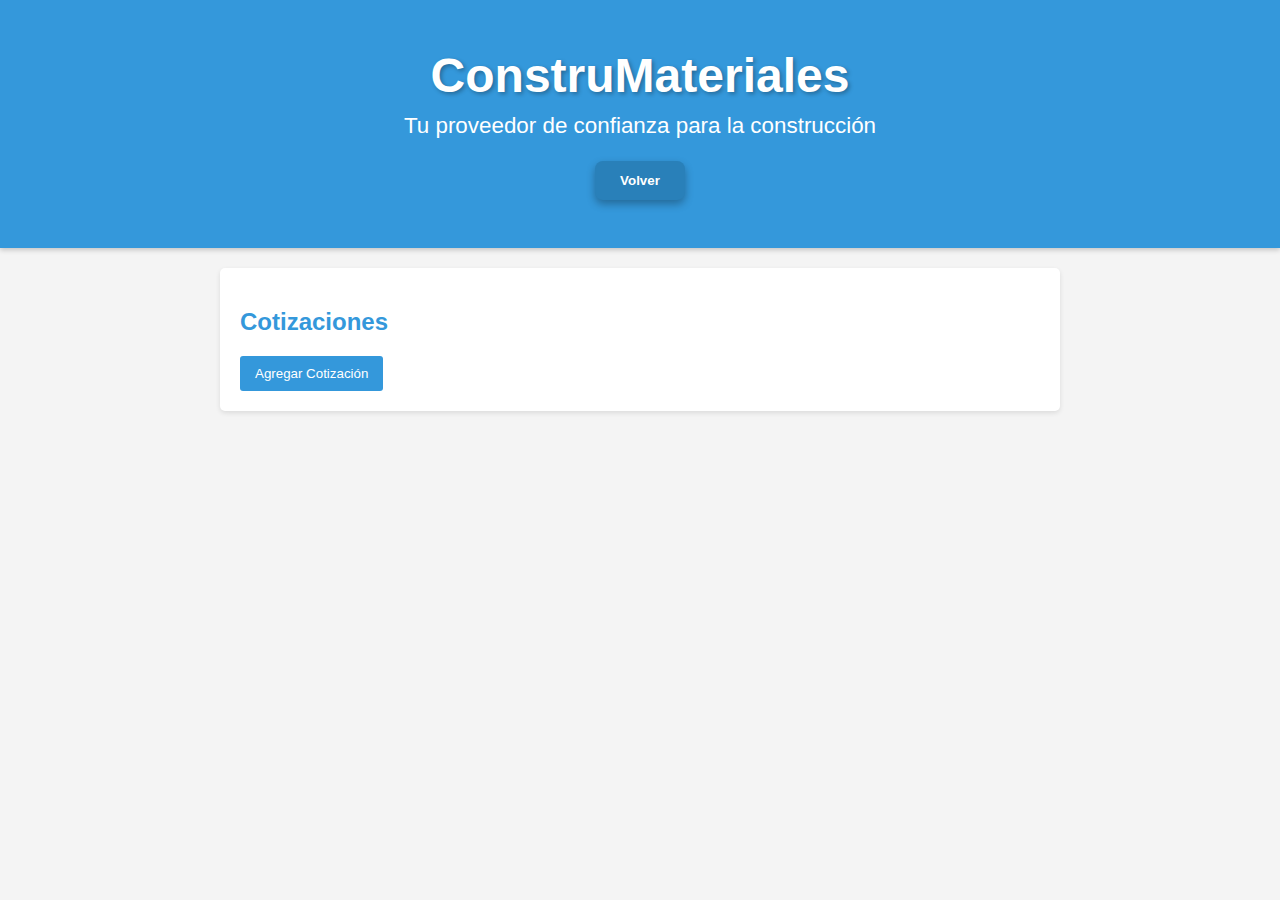
<file: ananana.html>
<!DOCTYPE html>
<html lang="es">
<head>
    <meta charset="UTF-8">
    <meta name="viewport" content="width=device-width, initial-scale=1.0">
    <title>ConstruMateriales - Cotizaciones</title>
    <link rel="stylesheet" href="style.css"> </head>
<body>
    <header>
        <div class="header-content">
            <h1>ConstruMateriales</h1>
            <p>Tu proveedor de confianza para la construcción</p>
        </div>
        <button onclick="history.back()">Volver</button>
    </header>

    <main>
        <div class="container">
            <h2>Cotizaciones</h2>

            <div id="cotizaciones-container">
                </div>

            <button id="agregar-cotizacion">Agregar Cotización</button>

            <div class="totales-generales hidden" id="totales">
                <h3>Totales Generales</h3>
                <p>Precio final: <span id="precio-final">$0.00</span></p>
                <p>Descuento total: <span id="descuento-total">$0.00</span></p>
                <p>Precio total con descuento: <span id="precio-total">$0.00</span></p>
            </div>
        </div>
    </main>

    <script>
        const cotizacionesContainer = document.getElementById('cotizaciones-container');
        const agregarCotizacionButton = document.getElementById('agregar-cotizacion');
        const totalesGeneralesDiv = document.getElementById('totales');
        const precioFinalSpan = document.getElementById('precio-final');
        const descuentoTotalSpan = document.getElementById('descuento-total');
        const precioTotalSpan = document.getElementById('precio-total');

        const catalogoMateriales = {
            'ladrillo-bloque': { 
                nombre: "Ladrillo tipo bloque (18cm x 33cm)",
                precio: 390, 
                cantidadPorPallet: 144, 
                unidad: 'ladrillos',
                calcularCantidad: (largo, alto, ancho) => Math.ceil((largo * alto * ancho) / (0.18 * 0.33)) 
            },
            'viga-4m': { 
                nombre: "Viga de 4 metros",
                precio: 10619, 
                cantidadPorPallet: 1, 
                unidad: 'vigas',
                calcularCantidad: (largo, alto, ancho) => Math.ceil(largo / 4) 
            },
            // Agrega más materiales aquí...
        };

        let cotizaciones = [];

        function agregarCotizacion() {
            const cotizacionDiv = document.createElement('div');
            cotizacionDiv.classList.add('cotizacion');
            cotizacionDiv.innerHTML = `
                <h3>Cotización Individual</h3>
                <label for="material">Material:</label>
                <select id="material">
                    ${Object.entries(catalogoMateriales).map(([value, material]) => `
                        <option value="${value}">${material.nombre}</option>
                    `).join('')}
                </select>
                <label for="largo">Largo (metros):</label>
                <input type="number" id="largo" min="0" step="0.01" required>
                <label for="alto">Alto (metros):</label>
                <input type="number" id="alto" min="0" step="0.01" required>
                <label for="ancho">Ancho (metros):</label>
                <input type="number" id="ancho" min="0" step="0.01" required>
                <button class="calcular-btn">Calcular</button>
                <div class="resultados hidden">
                    <p>Cantidad: <span class="cantidad"></span> <span class="unidad"></span></p>
                    <p>Pallets: <span class="pallets"></span></p>
                    <p>Precio total: <span class="precio-total"></span></p>
                    <p>Descuento: <span class="descuento"></span></p>
                </div>
            `;

            cotizacionesContainer.appendChild(cotizacionDiv);

            
            const calcularBtn = cotizacionDiv.querySelector('.calcular-btn');
            calcularBtn.addEventListener('click', () => {
                calcularCotizacionIndividual(cotizacionDiv);
            });
        }

        function calcularCotizacionIndividual(cotizacionDiv) {
            const materialSelect = cotizacionDiv.querySelector('#material');
            const largoInput = cotizacionDiv.querySelector('#largo');
            const altoInput = cotizacionDiv.querySelector('#alto');
            const anchoInput = cotizacionDiv.querySelector('#ancho');
            const resultadosDiv = cotizacionDiv.querySelector('.resultados');
            const cantidadSpan = resultadosDiv.querySelector('.cantidad');
            const unidadSpan = resultadosDiv.querySelector('.unidad');
            const palletsSpan = resultadosDiv.querySelector('.pallets');
            const precioTotalSpan = resultadosDiv.querySelector('.precio-total');
            const descuentoSpan = resultadosDiv.querySelector('.descuento');

            const materialSeleccionado = catalogoMateriales[materialSelect.value];

            const largo = parseFloat(largoInput.value);
            const alto = parseFloat(altoInput.value);
            const ancho = parseFloat(anchoInput.value);
            const cantidad = materialSeleccionado.calcularCantidad(largo, alto, ancho);
            const pallets = Math.ceil(cantidad / materialSeleccionado.cantidadPorPallet);
            const precioTotal = cantidad * materialSeleccionado.precio;
            let descuento = 0;

            if (precioTotal >= 10000) {
                descuento = precioTotal * 0.05;
            }

            cantidadSpan.textContent = cantidad;
            unidadSpan.textContent = materialSeleccionado.unidad;
            palletsSpan.textContent = pallets;
            precioTotalSpan.textContent = `$${precioTotal.toFixed(2)}`;
            descuentoSpan.textContent = `$${descuento.toFixed(2)}`;

            resultadosDiv.classList.remove('hidden');

            
            cotizaciones.push({ precioTotal, descuento });
            actualizarTotalesGenerales();
        }

        function actualizarTotalesGenerales() {
            let precioFinal = 0;
            let descuentoTotal = 0;

            cotizaciones.forEach(cotizacion => {
                precioFinal += cotizacion.precioTotal;
                descuentoTotal += cotizacion.descuento;
            });

            precioFinalSpan.textContent = `$${precioFinal.toFixed(2)}`;
            descuentoTotalSpan.textContent = `$${descuentoTotal.toFixed(2)}`;
            precioTotalSpan.textContent = `$${(precioFinal - descuentoTotal).toFixed(2)}`;

            totalesGeneralesDiv.classList.remove('hidden');
        }

        agregarCotizacionButton.addEventListener('click', agregarCotizacion);
    </script>
    
</body>
</html>
</file>
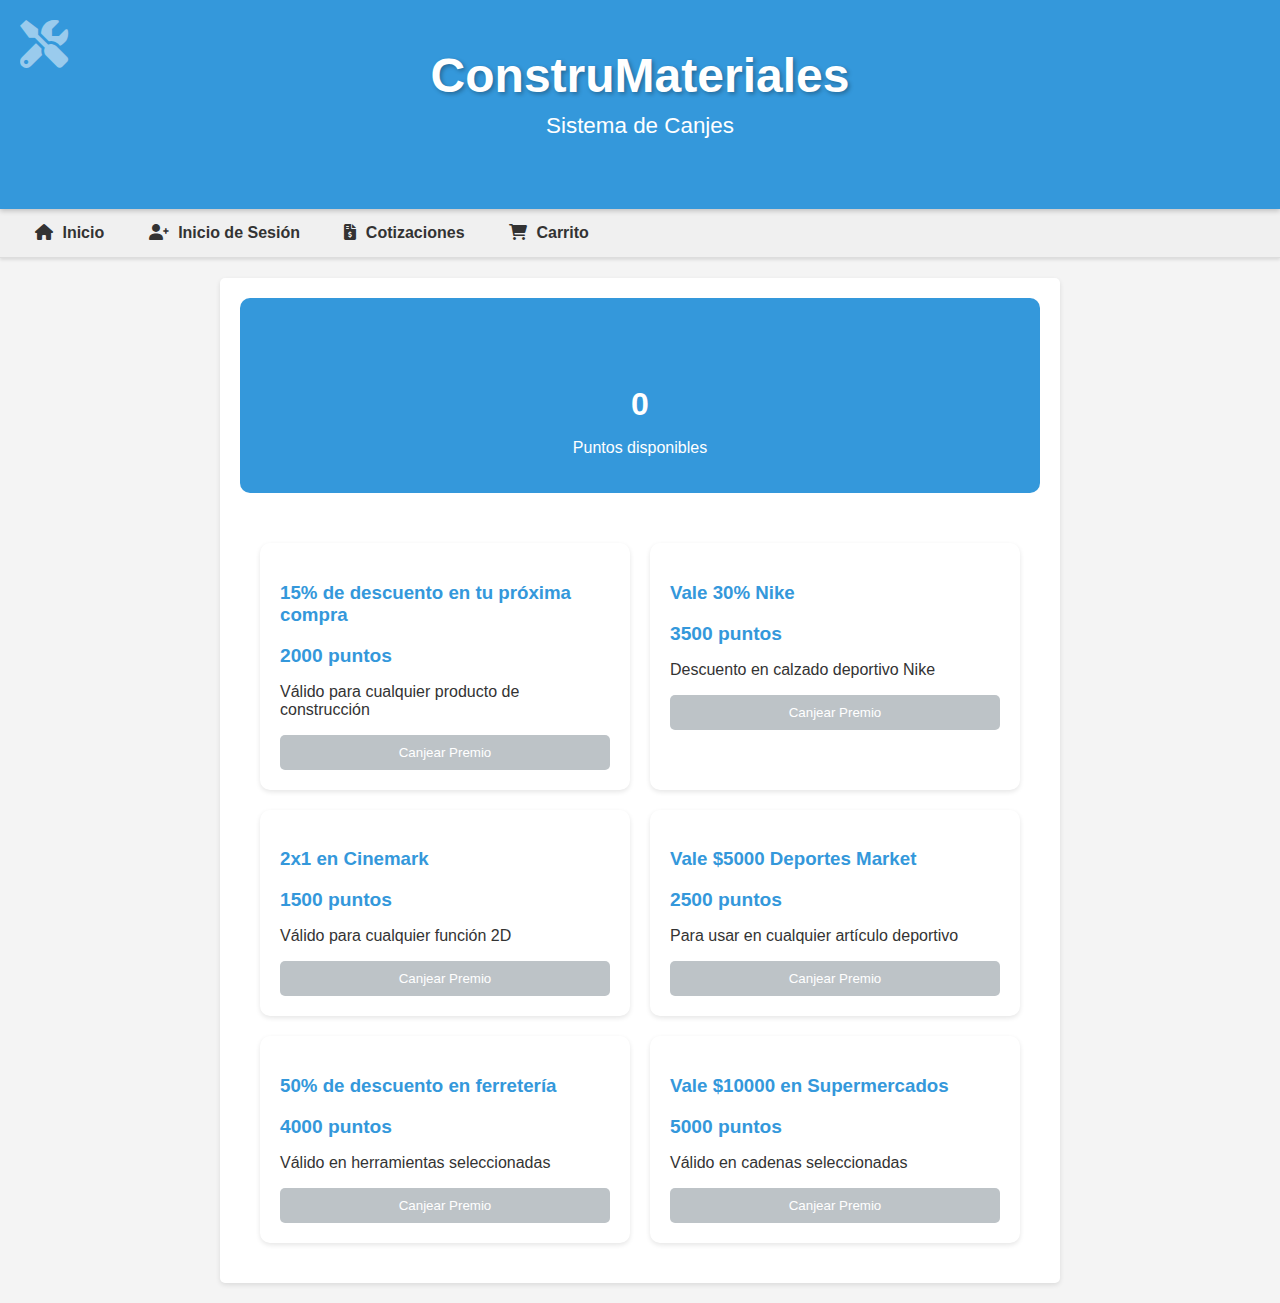
<file: canjes.html>
<!DOCTYPE html>
<html lang="es">

<head>
    <meta charset="UTF-8">
    <meta name="viewport" content="width=device-width, initial-scale=1.0">
    <title>ConstruMateriales - Canjes de Puntos</title>
    <link rel="stylesheet" href="style.css">
    <link rel="stylesheet" href="https://cdnjs.cloudflare.com/ajax/libs/font-awesome/6.0.0/css/all.min.css">
    <style>
        .puntos-container {
            background-color: #3498db;
            color: white;
            padding: 20px;
            border-radius: 10px;
            margin-bottom: 30px;
            text-align: center;
        }

        .puntos-disponibles {
            font-size: 2em;
            font-weight: bold;
        }

        .premios-container {
            display: grid;
            grid-template-columns: repeat(auto-fill, minmax(300px, 1fr));
            gap: 20px;
            padding: 20px;
        }

        .premio-card {
            background-color: white;
            border-radius: 10px;
            padding: 20px;
            box-shadow: 0 2px 5px rgba(0,0,0,0.1);
            transition: transform 0.3s ease;
        }

        .premio-card:hover {
            transform: translateY(-5px);
        }

        .premio-puntos {
            color: #3498db;
            font-weight: bold;
            font-size: 1.2em;
            margin: 10px 0;
        }

        .canjear-btn {
            background-color: #2ecc71;
            color: white;
            border: none;
            padding: 10px 20px;
            border-radius: 5px;
            cursor: pointer;
            width: 100%;
            transition: background-color 0.3s ease;
        }

        .canjear-btn:hover {
            background-color: #27ae60;
        }

        .canjear-btn:disabled {
            background-color: #bdc3c7;
            cursor: not-allowed;
        }

        @media (max-width: 600px) {
            .premios-container {
                grid-template-columns: 1fr;
            }

            .premio-card {
                margin: 10px;
            }
        }
    </style>
</head>

<body>
    <header>
        <div class="header-content">
            <i class="fas fa-tools"></i>
            <h1>ConstruMateriales</h1>
            <p>Sistema de Canjes</p>
        </div>
    </header>

    <nav>
        <ul>
            <li><a href="index.html"><i class="fas fa-home"></i> Inicio</a></li>
            <li><a href="inicio.html"><i class="fas fa-user-plus"></i> Inicio de Sesión</a></li>
            <li><a href="cotizaciones.html"><i class="fas fa-file-invoice-dollar"></i> Cotizaciones</a></li>
            <li><a href="carrito.html"><i class="fas fa-shopping-cart"></i> Carrito</a></li>
        </ul>
    </nav>

    <main class="container">
        <div class="puntos-container">
            <h2>Tus Puntos</h2>
            <div class="puntos-disponibles" id="puntos-display">0</div>
            <p>Puntos disponibles</p>
        </div>

        <div class="premios-container" id="premios-list">
            <!-- Los premios se cargarán dinámicamente -->
        </div>
    </main>

    <script>
        // Obtener puntos del localStorage
        const puntosActuales = parseInt(localStorage.getItem('puntos')) || 0;
        document.getElementById('puntos-display').textContent = puntosActuales;

        // Lista de premios disponibles
        const premios = [
            {
                nombre: "15% de descuento en tu próxima compra",
                puntos: 2000,
                descripcion: "Válido para cualquier producto de construcción"
            },
            {
                nombre: "Vale 30% Nike",
                puntos: 3500,
                descripcion: "Descuento en calzado deportivo Nike"
            },
            {
                nombre: "2x1 en Cinemark",
                puntos: 1500,
                descripcion: "Válido para cualquier función 2D"
            },
            {
                nombre: "Vale $5000 Deportes Market",
                puntos: 2500,
                descripcion: "Para usar en cualquier artículo deportivo"
            },
            {
                nombre: "50% de descuento en ferretería",
                puntos: 4000,
                descripcion: "Válido en herramientas seleccionadas"
            },
            {
                nombre: "Vale $10000 en Supermercados",
                puntos: 5000,
                descripcion: "Válido en cadenas seleccionadas"
            }
        ];

        // Función para mostrar los premios
        function mostrarPremios() {
            const premiosContainer = document.getElementById('premios-list');
            premiosContainer.innerHTML = '';

            premios.forEach(premio => {
                const premioCard = document.createElement('div');
                premioCard.classList.add('premio-card');
                
                premioCard.innerHTML = `
                    <h3>${premio.nombre}</h3>
                    <p class="premio-puntos">${premio.puntos} puntos</p>
                    <p>${premio.descripcion}</p>
                    <button 
                        class="canjear-btn" 
                        onclick="canjearPremio(${premio.puntos})"
                        ${puntosActuales < premio.puntos ? 'disabled' : ''}>
                        Canjear Premio
                    </button>
                `;
                
                premiosContainer.appendChild(premioCard);
            });
        }

        // Función para canjear premios
        function canjearPremio(puntosPremio) {
            if (puntosActuales >= puntosPremio) {
                const nuevosPuntos = puntosActuales - puntosPremio;
                localStorage.setItem('puntos', nuevosPuntos);
                alert('¡Premio canjeado con éxito!');
                location.reload();
            } else {
                alert('No tienes suficientes puntos para este premio');
            }
        }

        // Inicializar la vista
        mostrarPremios();
    </script>
</body>
</html>
</file>
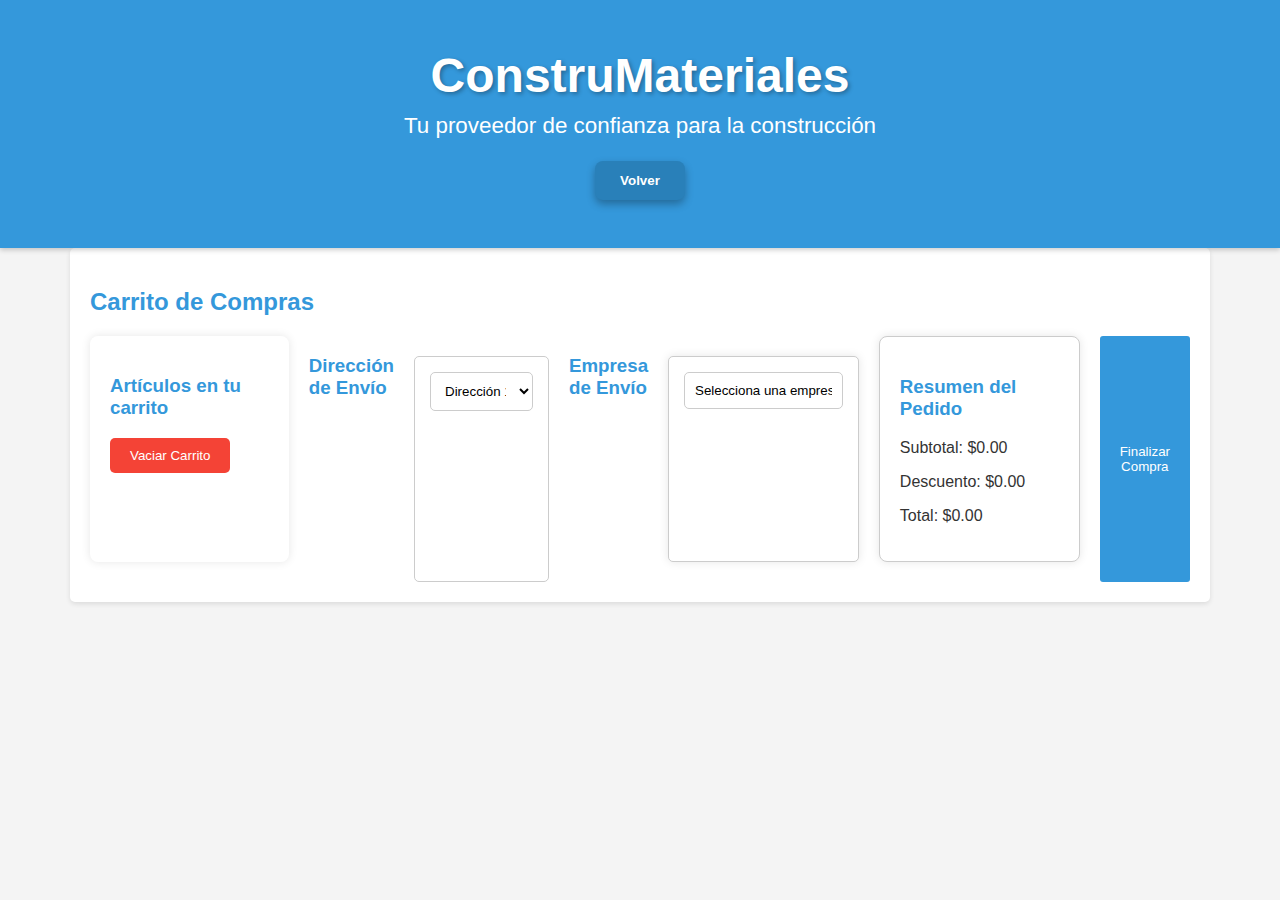
<file: carrito.html>
<!DOCTYPE html>
<html lang="es">

<head>
    <meta charset="UTF-8">
    <meta name="viewport" content="width=device-width, initial-scale=1.0">
    <title>ConstruMateriales - Carrito de Compras</title>
    <link rel="stylesheet" href="style.css">
    <style>
        body {
            font-family: Arial, sans-serif;
            background-color: #f4f4f4;
        }

        .container {
            max-width: 1100px;
            margin: auto;
            padding: 20px;
        }

        .carrito-content {
            display: flex;
            justify-content: space-between;
        }

        .carrito-items,
        .carrito-resumen,
        #envio { /* Agregar #envio a los estilos */
            background-color: #fff;
            padding: 20px;
            border-radius: 8px;
            box-shadow: 0 0 10px rgba(0, 0, 0, 0.1);
            width: 30%; /* Ajustar el ancho según sea necesario */
            align-items: center;
            margin-bottom: 20px; 
        }

        .metodo-pago label {
            cursor: pointer;
            display: block;
            margin-bottom: 10px;
        }

        .datos-pago {
            margin-top: 10px;
        }

        .hidden {
            display: none;
        }

        input[type="text"],
        input[type="number"] {
            width: 100%;
            padding: 10px;
            margin: 5px 0;
            border: 1px solid #ccc;
            border-radius: 5px;
        }

        button {
            background-color: #4CAF50;
            color: white;
            padding: 10px 20px;
            border: none;
            border-radius: 5px;
            cursor: pointer;
        }

        button:hover {
            background-color: #45a049;
        }

        #comprar-button {
            width: auto; /* Ajusta el ancho del botón */
            padding: 10px 20px; /* Ajusta el padding del botón */
        }

        /* Estilos para el botón "Vaciar Carrito" */
        #vaciar-carrito {
            background-color: #f44336; /* Color rojo para el botón */
            color: white;
            padding: 10px 20px;
            border: none;
            border-radius: 5px;
            cursor: pointer;
            margin-bottom: 10px; /* Espacio inferior */
        }

        #vaciar-carrito:hover {
            background-color: #d32f2f; /* Color rojo más oscuro al pasar el mouse */
        }

        #direccion-envio {
            margin-top: 20px;
            border: 1px solid #ccc; /* Agregar un borde */
            padding: 15px; /* Agregar padding */
            border-radius: 5px; /* Agregar bordes redondeados */
        }

        #direccion-envio select {
            width: 100%;
            padding: 10px;
            margin-bottom: 10px;
            border: 1px solid #ccc;
            border-radius: 5px;
            background-color: #fff; /* Color de fondo blanco */
        }

        #nueva-direccion {
            display: none;
            margin-top: 10px;
        }

        #nueva-direccion input {
            width: 100%;
            padding: 10px;
            margin: 5px 0;
            border: 1px solid #ccc;
            border-radius: 5px;
        }
        #direccion-envio h3 {
            margin-bottom: 10px; /* Espacio inferior para el título */
            margin-left: 10px;
        }

        /* Estilos para la selección de envío */
        #envio {
            margin-top: 20px;
            border: 1px solid #ccc;
            padding: 15px;
            border-radius: 5px;
        }

        #envio select {
            width: 100%;
            padding: 10px;
            margin-bottom: 10px;
            border: 1px solid #ccc;
            border-radius: 5px;
            appearance: none;
            background-color: #fff;
        }

        .carrito-content > * { /* Selecciona los hijos directos de carrito-content */
            margin-right: 20px; 
        }

        .carrito-content > *:last-child { /* Elimina el margen del último elemento */
            margin-right: 0; 
        }

        /* Media queries para smartphones */
        @media (max-width: 600px) {
            .container {
                max-width: 100%;
                margin: 10px;
                padding: 10px;
            }

            h2,
            h3 {
                font-size: 1.5em;
            }

            .form-group {
                margin-bottom: 10px;
            }

            label {
                font-size: 1em;
            }

            input[type="number"],
            select {
                padding: 6px;
            }

            .cotizacion table {
                font-size: 0.9em;
            }

            button {
                padding: 8px 12px;
            }

            /* Barra de navegación */
            nav ul {
                display: flex;
                flex-direction: column;
                padding: 0;
            }

            nav li {
                display: block;
                margin: 10px 0;
            }

            nav a {
                font-size: 1.2em;
            }

            /* Carrito */
            aside {
                width: 100%;
                position: static;
                margin-top: 20px;
            }

            .carrito-content {
                display: flex;
                flex-direction: column;
            }

            .carrito-items,
            .carrito-resumen,
            #envio {
                width: 100%;
                margin-bottom: 20px;
            }

            .carrito-item {
                display: flex;
                flex-direction: column;
                align-items: flex-start;
                margin-bottom: 20px;
            }

            .carrito-item img {
                width: 100%;
                height: auto;
                margin-bottom: 10px;
            }

            .carrito-item-info {
                width: 100%;
            }

            .carrito-item-info p {
                margin: 5px 0;
            }

            .carrito-item-info .precio,
            .carrito-item-info .cantidad {
                font-size: 1em;
            }
        }

        /* Media queries para smartphones en orientación vertical */
        @media (max-width: 600px) {
            /* Ajustes generales */
            .container {
                max-width: 100%;
                margin: 10px;
                padding: 10px;
                overflow-x: hidden;
            }

            /* Header */
            header {
                padding: 2em 0;
            }

            header h1 {
                font-size: 2em;
            }

            header p {
                font-size: 1.2em;
            }

            /* Navegación */
            nav ul {
                display: flex;
                flex-direction: column;
                padding: 15px;
                gap: 15px;
            }

            nav li {
                display: block;
                margin: 0;
                width: 100%;
                text-align: center;
            }

            nav a {
                display: block;
                padding: 10px;
                font-size: 1.1em;
                background-color: #f8f8f8;
                border-radius: 5px;
            }

            /* Productos */
            .product-container {
                display: flex;
                flex-direction: column;
            }

            .product {
                width: 100%;
                margin-bottom: 15px;
            }

            /* Carrito */
            .carrito-content {
                flex-direction: column;
                gap: 20px;
            }

            .carrito-items,
            .carrito-resumen,
            #envio {
                width: 100%;
                margin: 0 0 20px 0;
            }

            #direccion-envio,
            #envio,
            .carrito-resumen {
                width: 100%;
                box-sizing: border-box;
                margin-bottom: 20px;
            }

            .carrito-item {
                flex-direction: column;
            }

            .carrito-item img {
                width: 100%;
                max-width: 200px;
                height: auto;
                margin: 0 auto 10px;
            }

            .carrito-item-info {
                width: 100%;
                text-align: center;
            }

            /* Formularios */
            input[type="text"],
            input[type="email"],
            input[type="password"],
            input[type="number"],
            select {
                width: 100%;
                padding: 12px;
                margin: 5px 0;
                font-size: 16px; /* Mejor tamaño para móviles */
            }

            /* Botones */
            button {
                width: 100%;
                padding: 12px;
                margin: 5px 0;
                font-size: 16px;
            }

            /* Aside (carrito flotante) */
            aside {
                position: fixed;
                top: auto;
                bottom: 0;
                left: 0;
                right: 0;
                width: 100%;
                max-height: 60vh;
                overflow-y: auto;
                z-index: 1000;
                border-radius: 15px 15px 0 0;
            }

            /* Search y filtros */
            .search-filter {
                display: flex;
                flex-direction: column;
                gap: 10px;
                padding: 10px;
            }

            .search-filter input,
            .search-filter select {
                width: 100%;
                margin: 0;
            }
        }

        /* Ajustes en el CSS para la navegación móvil */
        @media (max-width: 600px) {
            nav {
                width: 100%;
                position: relative;
                z-index: 1001; /* Asegura que esté por encima del carrito */
            }

            nav ul {
                width: 100%;
                display: flex;
                flex-direction: column;
                padding: 15px;
                gap: 15px;
            }

            nav li {
                width: 100%;
                text-align: center;
            }

            nav a {
                display: block;
                padding: 15px;
                background-color: #f8f8f8;
                border-radius: 5px;
                text-decoration: none;
                color: #333;
                /* Asegura que el enlace sea clickeable */
                position: relative;
                z-index: 1002;
            }

            /* Asegura que los enlaces sean interactivos */
            nav a:hover,
            nav a:active {
                background-color: #e8e8e8;
            }

            /* Ajuste para el carrito flotante */
            aside.carrito {
                position: fixed;
                bottom: 0;
                left: 0;
                width: 100%;
                z-index: 1000;
                background: white;
                box-shadow: 0 -2px 10px rgba(0,0,0,0.1);
            }
        }
    </style>
</head>

<body>

    <header>
        <div class="header-content">
            <h1>ConstruMateriales</h1>
            <p>Tu proveedor de confianza para la construcción</p>
        </div>
        <button onclick="history.back()">Volver</button>
    </header>

    <main>
        <div class="container">
            <h2>Carrito de Compras</h2>

            <div class="carrito-content">
                <div class="carrito-items">
                    <h3>Artículos en tu carrito</h3>
                    <ul id="carrito-items-list">
                        <!-- Los elementos del carrito se agregarán aquí -->
                    </ul>

                    <button id="vaciar-carrito">Vaciar Carrito</button> </div>
                
                <h3>Dirección de Envío</h3>
                    <div id="direccion-envio">
                        <select id="seleccionar-direccion">
                            <option value="direccion-cliente">Dirección 1 (ejemplo)</option>
                            <option value="nueva-direccion">Ingresar una nueva dirección</option>
                        </select>
                        <div id="nueva-direccion">
                            <input type="text" id="calle" placeholder="Calle">
                            <input type="text" id="numero" placeholder="Número">
                            <input type="text" id="ciudad" placeholder="Ciudad">
                            <input type="text" id="codigo-postal" placeholder="Código Postal">
                        </div>
                    </div>

                    <h3>Empresa de Envío</h3>
                    <div id="envio">
                        <select id="seleccionar-envio">
                            <option value="">Selecciona una empresa de envío</option>
                        </select>
                    </div>

                <div class="carrito-resumen">
                    <h3>Resumen del Pedido</h3>
                    <p>Subtotal: <span id="subtotal">$0.00</span></p>
                    <p>Descuento: <span id="descuento">$0.00</span></p>
                    <p>Total: <span id="total">$0.00</span></p>
                </div>

                    <button id="comprar-button">Finalizar Compra</button>
                </div>
            </div>
        </div>
    </main>

    <script>
        const carritoItemsList = document.getElementById('carrito-items-list');
        const subtotalSpan = document.getElementById('subtotal');
        const descuentoSpan = document.getElementById('descuento');
        const totalSpan = document.getElementById('total');
        const comprarButton = document.getElementById('comprar-button');
        const metodosPagoDiv = document.getElementById('metodos-pago');

        let carritoArray = JSON.parse(localStorage.getItem('carrito')) || [];
        let metodoPagoSeleccionado = localStorage.getItem('metodoPago') || null;

        function actualizarCarrito() {
            carritoItemsList.innerHTML = '';
            let subtotal = 0;
            let descuento = 0;

            carritoArray.forEach(item => {
                const li = document.createElement('li');
                li.innerHTML = `
                    <div class="carrito-item">
                        <img src="${item.producto.imagen}" alt="${item.producto.nombre}">
                        <div class="carrito-item-info">
                            <h3>${item.producto.nombre}</h3>
                            <p>Cantidad: ${item.cantidad}</p>
                            <p>Precio unitario: $${item.producto.precio.toFixed(2)}</p>
                        </div>
                    </div>
                `;
                carritoItemsList.appendChild(li);
                subtotal += item.producto.precio * item.cantidad;
            });

            if (subtotal > 2000) {
                descuento = subtotal * 0.05;
            }

            const total = subtotal - descuento;

            subtotalSpan.textContent = `$${subtotal.toFixed(2)}`;
            descuentoSpan.textContent = `$${descuento.toFixed(2)}`;
            totalSpan.textContent = `$${total.toFixed(2)}`;
        }
;

        comprarButton.addEventListener('click', () => {
            const total = parseFloat(totalSpan.textContent.replace('$', ''));
            let puntosActuales = parseInt(localStorage.getItem('puntos')) || 0;
            
            // Calcular puntos nuevos (1 punto por cada $100)
            const puntosCabrantes = Math.floor(total / 100);
            const nuevosPuntos = puntosActuales + puntosCabrantes;
            
            localStorage.setItem('puntos', nuevosPuntos);
            
            if (puntosCabrantes > 0) {
                alert(`¡Felicidades! Has ganado ${puntosCabrantes} puntos. Total de puntos: ${nuevosPuntos}`);
            }
            
            alert("¡Gracias por tu compra!");
            localStorage.removeItem('carrito');
            carritoArray = [];
            actualizarCarrito();
        });

        
        const vaciarCarritoButton = document.getElementById('vaciar-carrito');
        vaciarCarritoButton.addEventListener('click', () => {
            carritoArray = []; 
            localStorage.removeItem('carrito'); 
            actualizarCarrito(); 
        });

        actualizarCarrito();

        const seleccionarDireccionSelect = document.getElementById('seleccionar-direccion');
        const nuevaDireccionDiv = document.getElementById('nueva-direccion');

        seleccionarDireccionSelect.addEventListener('change', () => {
            if (seleccionarDireccionSelect.value === 'nueva-direccion') {
                nuevaDireccionDiv.style.display = 'block'; 
            } else {
                nuevaDireccionDiv.style.display = 'none';
            }
        });

        // Datos de empresas de envío
        const empresasEnvio = [
            { id: 1, nombre: "Correo Argentino" },
            { id: 2, nombre: "Andreani" },
            { id: 3, nombre: "OCA" }
        ];

        // Agregar opciones al select de empresas de envío
        const seleccionarEnvioSelect = document.getElementById('seleccionar-envio');
        empresasEnvio.forEach(empresa => {
            const option = document.createElement('option');
            option.value = empresa.id;
            option.text = empresa.nombre;
            seleccionarEnvioSelect.add(option);
        });

        // Asegúrate que este código esté en tu archivo JS
        document.addEventListener('DOMContentLoaded', function() {
            // Delegación de eventos para los links de navegación
            document.querySelector('nav').addEventListener('click', function(e) {
                if (e.target.tagName === 'A') {
                    e.preventDefault();
                    const href = e.target.getAttribute('href');
                    if (href === 'carrito.html') {
                        window.location.href = href;
                    }
                }
            });
        });
    </script>

    
</body>

</html>
</file>
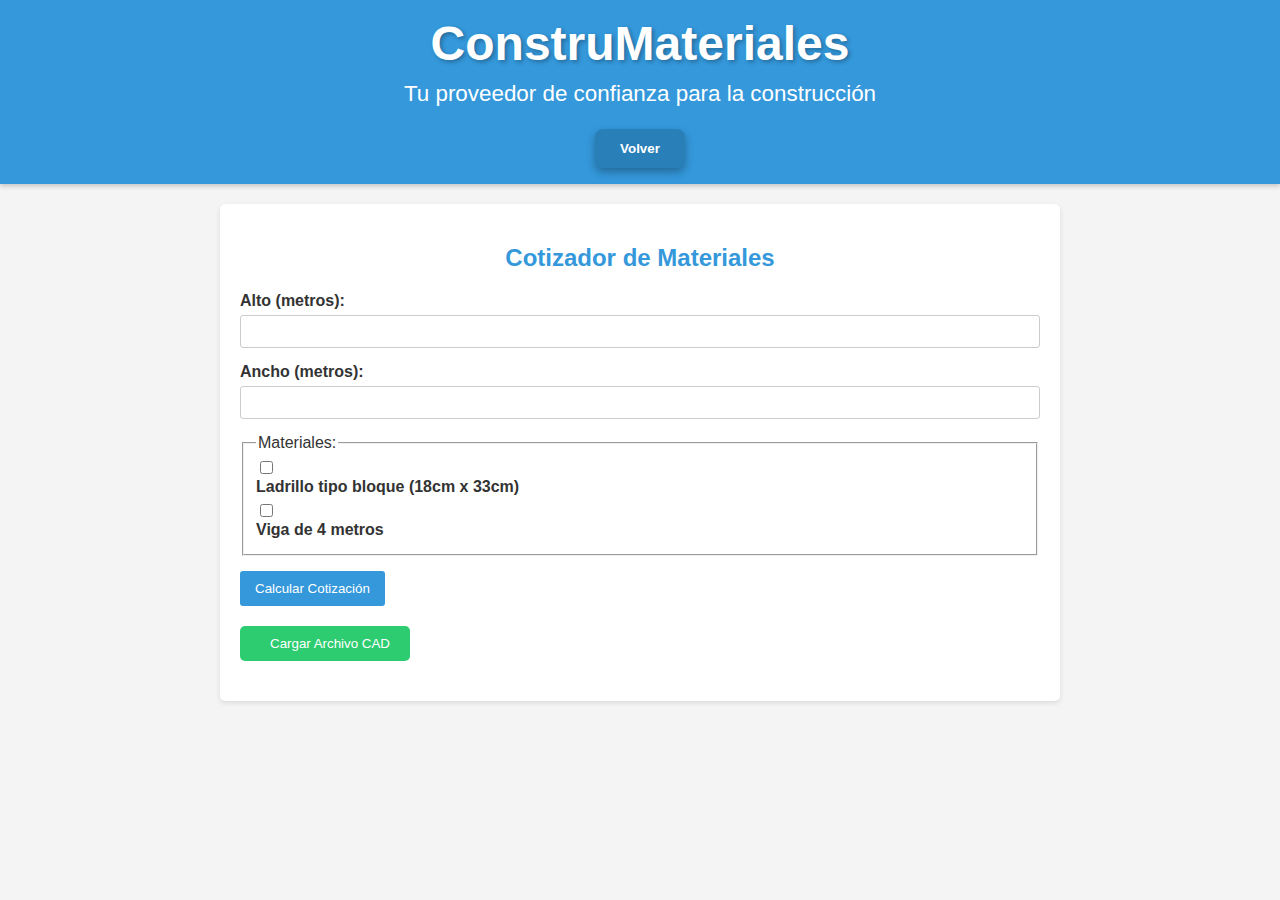
<file: cotizaciones.html>
<!DOCTYPE html>
<html lang="es">

<head>
    <meta charset="UTF-8">
    <meta name="viewport" content="width=device-width, initial-scale=1.0">
    <title>ConstruMateriales - Cotizaciones</title>
    <link rel="stylesheet" href="/styles/style.css">

    <style>
        /* Estilos generales */
        body {
            font-family: sans-serif;
            margin: 0;
            padding: 0;
            background-color: #f4f4f4;
            color: #333;
        }

        .container {
            max-width: 800px;
            margin: 20px auto;
            padding: 20px;
            background-color: #fff;
            border-radius: 5px;
            box-shadow: 0 2px 5px rgba(0, 0, 0, 0.1);
        }

        h2,
        h3 {
            color: #3498db;
        }

        /* Estilos para el formulario */
        .cotizador-form {
            margin-bottom: 20px;
        }

        .form-group {
            margin-bottom: 15px;
        }

        label {
            display: block;
            margin-bottom: 5px;
        }

        input[type="number"],
        select {
            width: 100%;
            padding: 8px;
            border: 1px solid #ccc;
            border-radius: 3px;
            box-sizing: border-box;
        }

        /* Estilos para la lista desplegable de materiales */
        #materiales {
            width: 100%;
            padding: 8px;
            border: 1px solid #ccc;
            border-radius: 3px;
            box-sizing: border-box;
            appearance: none;
            /* Personaliza la apariencia del select */
            background-color: #fff;
            overflow-y: auto;
            height: 100px;
        }

        /* Estilos para la tabla de cotizaciones */
        .cotizacion table {
            width: 100%;
            border-collapse: collapse;
            margin-bottom: 20px;
        }

        .cotizacion th,
        .cotizacion td {
            text-align: left;
            padding: 8px;
            border-bottom: 1px solid #eee;
        }

        .cotizacion th {
            background-color: #f0f0f0;
            font-weight: bold;
        }

        /* Estilos para los botones */
        button {
            background-color: #3498db;
            color: #fff;
            border: none;
            padding: 10px 15px;
            border-radius: 3px;
            cursor: pointer;
            transition: background-color 0.3s ease;
        }

        button:hover {
            background-color: #2980b9;
        }

        /* Estilos para el header */
        header {
            background-color: #3498db;
            /* Color de fondo azul */
            color: #fff;
            /* Color del texto blanco */
            padding: 1em 0;
            /* Padding superior e inferior */
            text-align: center;
            /* Texto centrado */
        }

        /* Estilos para el botón "Volver" */
        button[onclick="history.back()"] {
            background-color: #2980b9;
            /* Color azul más intenso */
            color: white;
            padding: 12px 25px;
            /* Padding un poco más grande */
            border: none;
            border-radius: 8px;
            /* Bordes más redondeados */
            cursor: pointer;
            font-weight: bold;
            box-shadow: 0 4px 8px rgba(0, 0, 0, 0.3);
            /* Sombra más pronunciada */
            transition: background-color 0.3s ease;
        }

        button[onclick="history.back()"]:hover {
            background-color: #21618C;
            /* Color azul aún más oscuro al pasar el mouse */
        }

        .btn-cargar-archivo {
            background-color: #2ecc71;
            color: white;
            padding: 10px 20px;
            border: none;
            border-radius: 5px;
            cursor: pointer;
            margin-top: 20px;
            display: flex;
            align-items: center;
            gap: 10px;
        }

        .btn-cargar-archivo:hover {
            background-color: #27ae60;
        }

        .modal {
            display: none;
            position: fixed;
            z-index: 1000;
            left: 0;
            top: 0;
            width: 100%;
            height: 100%;
            background-color: rgba(0,0,0,0.5);
        }

        .modal-content {
            background-color: #fefefe;
            margin: 15% auto;
            padding: 20px;
            border-radius: 8px;
            width: 80%;
            max-width: 500px;
            position: relative;
        }

        .close {
            position: absolute;
            right: 20px;
            top: 10px;
            font-size: 28px;
            cursor: pointer;
        }

        .upload-area {
            border: 2px dashed #ccc;
            border-radius: 8px;
            padding: 40px;
            text-align: center;
            margin: 20px 0;
        }

        .upload-area i {
            font-size: 48px;
            color: #3498db;
            margin-bottom: 15px;
        }

        .upload-button {
            background-color: #3498db;
            color: white;
            padding: 10px 20px;
            border-radius: 5px;
            cursor: pointer;
            display: inline-block;
            margin-top: 10px;
        }

        .upload-button:hover {
            background-color: #2980b9;
        }

        .file-info {
            margin-top: 20px;
            color: #666;
            font-size: 0.9em;
        }

        #subir-archivo {
            width: 100%;
            padding: 10px;
            background-color: #3498db;
            color: white;
            border: none;
            border-radius: 5px;
            cursor: pointer;
            margin-top: 20px;
        }

        #subir-archivo:disabled {
            background-color: #ccc;
            cursor: not-allowed;
        }

        @media (max-width: 600px) {
            .modal-content {
                margin: 10% auto;
                width: 90%;
                padding: 15px;
            }

            .upload-area {
                padding: 20px;
            }
        }
    </style>
</head>

<body>
    <header>
        <div class="header-content">
            <h1>ConstruMateriales</h1>
            <p>Tu proveedor de confianza para la construcción</p>
        </div>
        <button onclick="history.back()">Volver</button>
    </header>

    <main>
        <div class="container">
            <h2>Cotizador de Materiales</h2>
            <div class="cotizador-form">
                <div class="form-group">
                    <label for="alto">Alto (metros):</label>
                    <input type="number" id="alto" min="1" required>
                </div>
                <div class="form-group">
                    <label for="ancho">Ancho (metros):</label>
                    <input type="number" id="ancho" min="1" required>
                </div>
                <fieldset class="form-group">
                    <legend>Materiales:</legend>
                    <div id="materiales-checkbox">
                        <!-- Los checkboxes de materiales se agregarán aquí -->
                    </div>
                </fieldset>
                <button id="calcular-cotizacion">Calcular Cotización</button>
                <button id="cargar-archivo" class="btn-cargar-archivo">
                    <i class="fas fa-file-upload"></i> Cargar Archivo CAD
                </button>
            </div>
            <div class="cotizacion hidden" id="cotizacion-resultado">
                <h3>Cotización</h3>
                <p>Metros cuadrados: <span id="metros-cuadrados-resultado"></span></p>
                <div class="cotizacion hidden" id="cotizacion-resultado">
                    <table>
                        <thead>
                            <tr>
                                <th>Cantidad</th>
                                <th>Nombre del artículo</th>
                                <th>Pallets</th>
                                <th>Precio total</th>
                            </tr>
                        </thead>
                        <tbody id="cotizacion-items">
                            <!-- Aquí se listarán los materiales y cantidades -->
                        </tbody>
                    </table>
                    <button id="agregar-al-carrito">Agregar al Carrito</button>
                </div>
            </div>
    </main>

    <div id="modal-carga" class="modal">
        <div class="modal-content">
            <span class="close">&times;</span>
            <h2>Cargar Archivo CAD</h2>
            <div class="upload-area">
                <i class="fas fa-cloud-upload-alt"></i>
                <p>Arrastra y suelta tu archivo CAD aquí o</p>
                <input type="file" id="file-input" accept=".dwg,.dxf" hidden>
                <label for="file-input" class="upload-button">Seleccionar Archivo</label>
            </div>
            <div class="file-info">
                <p>Formatos soportados: .dwg, .dxf</p>
                <p>Tamaño máximo: 50MB</p>
            </div>
            <button id="subir-archivo" disabled>Subir Archivo</button>
        </div>
    </div>

    <script>
        const altoInput = document.getElementById('alto');
        const anchoInput = document.getElementById('ancho');
        const metrosCuadradosInput = document.getElementById('metros-cuadrados');
        const metrosCuadradosResultadoSpan = document.getElementById('metros-cuadrados-resultado');
        const materialesCheckboxDiv = document.getElementById('materiales-checkbox');
        const calcularButton = document.getElementById('calcular-cotizacion');
        const cotizacionResultadoDiv = document.getElementById('cotizacion-resultado');
        const cotizacionItemsTable = document.getElementById('cotizacion-items');
        const agregarAlCarritoButton = document.getElementById('agregar-al-carrito');

        const catalogoMateriales = {
            'ladrillo-bloque': {
                nombre: "Ladrillo tipo bloque (18cm x 33cm)",
                precio: 390,
                cantidadPorPallet: 144,
                cantidadPorMetroCuadrado: 5 // Asumiendo 5 ladrillos por m2
            },
            'viga-4m': {
                nombre: "Viga de 4 metros",
                precio: 10619,
                cantidadPorPallet: 1,
                cantidadPorMetroCuadrado: 0.25 // Asumiendo 1 viga cada 4 m2
            },
            // Agrega más materiales aquí...
        };

        // Generar checkboxes de materiales
        for (const materialId in catalogoMateriales) {
            const material = catalogoMateriales[materialId];
            const checkboxDiv = document.createElement('div');
            checkboxDiv.innerHTML = `
                <input type="checkbox" id="${materialId}" value="${materialId}">
                <label for="${materialId}">${material.nombre}</label>
            `;
            materialesCheckboxDiv.appendChild(checkboxDiv);
        }

        calcularButton.addEventListener('click', () => {
            const alto = parseFloat(altoInput.value);
            const ancho = parseFloat(anchoInput.value);
            const metrosCuadrados = alto * ancho;
            metrosCuadradosResultadoSpan.textContent = metrosCuadrados;

            const materialesSeleccionados = Array.from(document.querySelectorAll(
                    '#materiales-checkbox input:checked'))
                .map(checkbox => checkbox.value);

            const cotizacion = calcularMateriales(metrosCuadrados, materialesSeleccionados);
            mostrarCotizacion(cotizacion);
        });

        agregarAlCarritoButton.addEventListener('click', () => {
            const cotizacion = obtenerCotizacionActual();
            agregarAlCarrito(cotizacion);
        });

        function calcularMateriales(metrosCuadrados, materialesSeleccionados) {
            const cotizacion = {};

            materialesSeleccionados.forEach(materialId => {
                const material = catalogoMateriales[materialId];
                const cantidad = Math.ceil(metrosCuadrados * material.cantidadPorMetroCuadrado);
                const pallets = Math.ceil(cantidad / material.cantidadPorPallet);
                cotizacion[materialId] = {
                    cantidad: cantidad,
                    pallets: pallets,
                    precioTotal: cantidad * material.precio
                };
            });

            return cotizacion;
        }

        function mostrarCotizacion(cotizacion) {
            cotizacionItemsTable.innerHTML = '';

            for (const materialId in cotizacion) {
                const {
                    cantidad,
                    pallets,
                    precioTotal
                } = cotizacion[materialId];
                const material = catalogoMateriales[materialId];

                const row = cotizacionItemsTable.insertRow();
                const cantidadCell = row.insertCell();
                const nombreCell = row.insertCell();
                const palletsCell = row.insertCell();
                const precioCell = row.insertCell();

                cantidadCell.textContent = cantidad;
                nombreCell.textContent = material.nombre;
                palletsCell.textContent = pallets;
                precioCell.textContent = `$${precioTotal.toFixed(2)}`;
            }

            cotizacionResultadoDiv.classList.remove('hidden');
        }

        function obtenerCotizacionActual() {
            const cotizacion = {};
            const rows = cotizacionItemsTable.querySelectorAll('tr');

            rows.forEach(row => {
                const nombre = row.cells[1].textContent;
                const cantidad = parseInt(row.cells[0].textContent);
                const materialId = Object.keys(catalogoMateriales).find(key => catalogoMateriales[key]
                    .nombre === nombre);
                cotizacion[materialId] = cantidad;
            });

            return cotizacion;
        }

        function agregarAlCarrito(cotizacion) {
            // Recupera el carrito actual del localStorage
            let carrito = JSON.parse(localStorage.getItem('carrito')) || [];

            // Actualiza las cantidades en el carrito
            for (const materialId in cotizacion) {
                const cantidadCotizada = cotizacion[materialId];

                const itemExistente = carrito.find(item => item.producto.nombre === catalogoMateriales[materialId]
                    .nombre);

                if (itemExistente) {
                    itemExistente.cantidad += cantidadCotizada;
                } else {
                    carrito.push({
                        producto: {
                            nombre: catalogoMateriales[materialId].nombre,
                            precio: catalogoMateriales[materialId].precio,
                            imagen: ''
                        },
                        cantidad: cantidadCotizada
                    });
                }
            }

            // Guarda el carrito actualizado en localStorage
            localStorage.setItem('carrito', JSON.stringify(carrito));

            // Redirige al usuario a la página del carrito
            window.location.href = "carrito.html";
        }

        const modal = document.getElementById('modal-carga');
        const btnCargar = document.getElementById('cargar-archivo');
        const span = document.getElementsByClassName('close')[0];
        const fileInput = document.getElementById('file-input');
        const subirArchivo = document.getElementById('subir-archivo');

        btnCargar.onclick = function() {
            modal.style.display = 'block';
        }

        span.onclick = function() {
            modal.style.display = 'none';
        }

        window.onclick = function(event) {
            if (event.target == modal) {
                modal.style.display = 'none';
            }
        }

        fileInput.onchange = function() {
            if (fileInput.files.length > 0) {
                subirArchivo.disabled = false;
            } else {
                subirArchivo.disabled = true;
            }
        }

        subirArchivo.onclick = function() {
            alert('Funcionalidad de carga no implementada');
            modal.style.display = 'none';
            fileInput.value = '';
            subirArchivo.disabled = true;
        }
    </script>
</body>

</html>
</file>
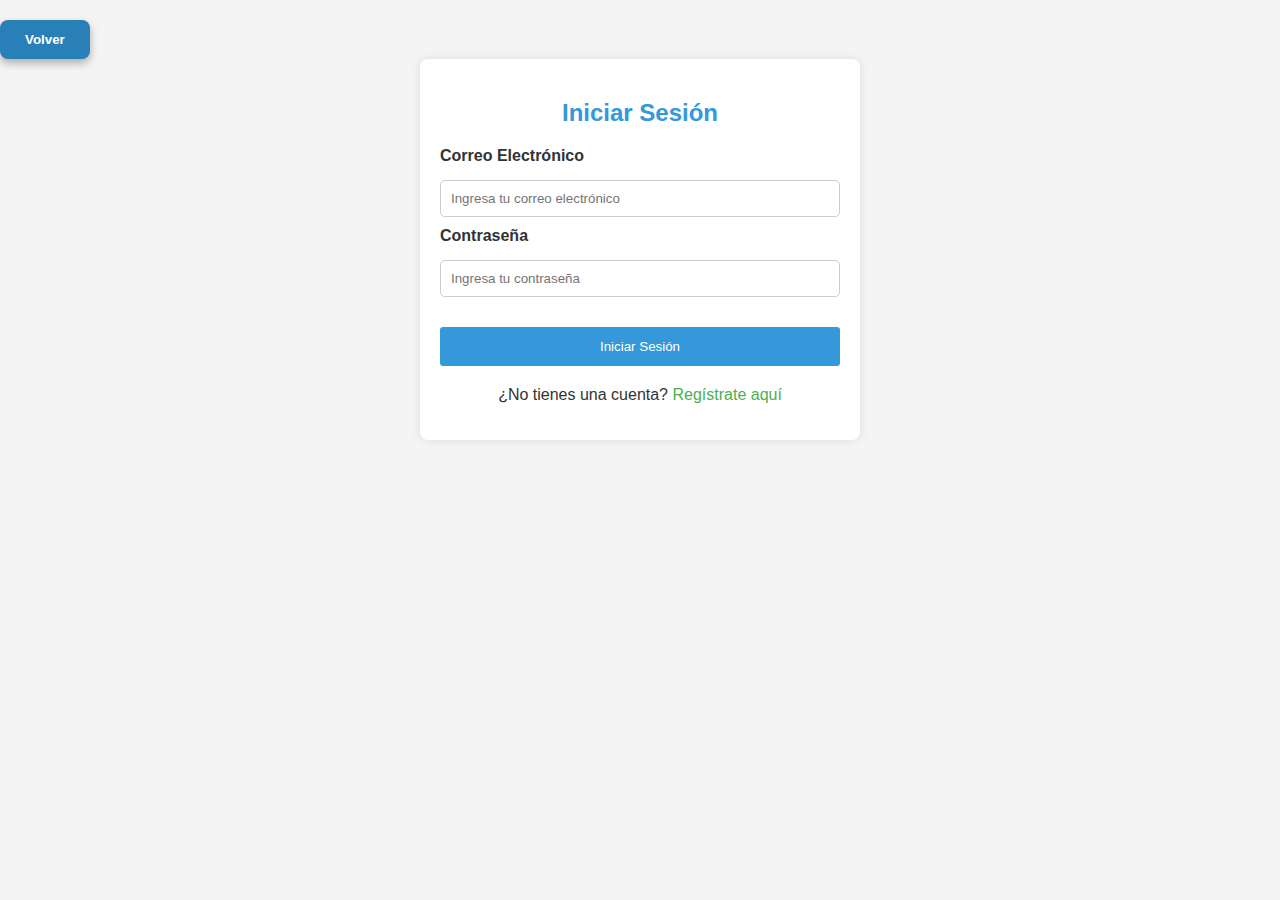
<file: inicio.html>
<!DOCTYPE html>
<html lang="es">

<head>
    <meta charset="UTF-8">
    <meta name="viewport" content="width=device-width, initial-scale=1.0">
    <title>ConstruMateriales - Iniciar Sesión</title>
    <link rel="stylesheet" href="style.css">
    <style>
        body {
            font-family: Arial, sans-serif;
            background-color: #f4f4f4;
        }

        .container {
            max-width: 400px;
            margin: auto;
            padding: 20px;
            background-color: #fff;
            border-radius: 8px;
            box-shadow: 0 0 10px rgba(0, 0, 0, 0.1);
        }

        h2 {
            text-align: center;
            margin-bottom: 20px;
        }

        form {
            display: flex;
            flex-direction: column;
        }

        label {
            margin-bottom: 5px;
            font-weight: bold;
        }

        input[type="email"],
        input[type="password"] {
            width: 100%;
            padding: 10px;
            margin: 10px 0;
            border: 1px solid #ccc;
            border-radius: 5px;
        }

        button {
            background-color: #4CAF50;
            color: white;
            padding: 10px;
            border: none;
            border-radius: 5px;
            cursor: pointer;
            margin-top: 20px;
        }

        button:hover {
            background-color: #45a049;
        }

        .form-footer {
            text-align: center;
            margin-top: 20px;
        }

        .form-footer a {
            color: #4CAF50;
            text-decoration: none;
        }

    </style>
</head>

<body>
    <button onclick="history.back()">Volver</button>
    <div class="container">
        <h2>Iniciar Sesión</h2>
        <form id="form-inicio-sesion" action="#" method="POST">
            <label for="email">Correo Electrónico</label>
            <input type="email" id="email" name="email" placeholder="Ingresa tu correo electrónico" required>

            <label for="password">Contraseña</label>
            <input type="password" id="password" name="password" placeholder="Ingresa tu contraseña" required>

            <button type="submit">Iniciar Sesión</button>
        </form>

        <div class="form-footer">
            <p>¿No tienes una cuenta? <a href="registro.html">Regístrate aquí</a></p>
        </div>
    </div>

    

</body>

</html>
</file>
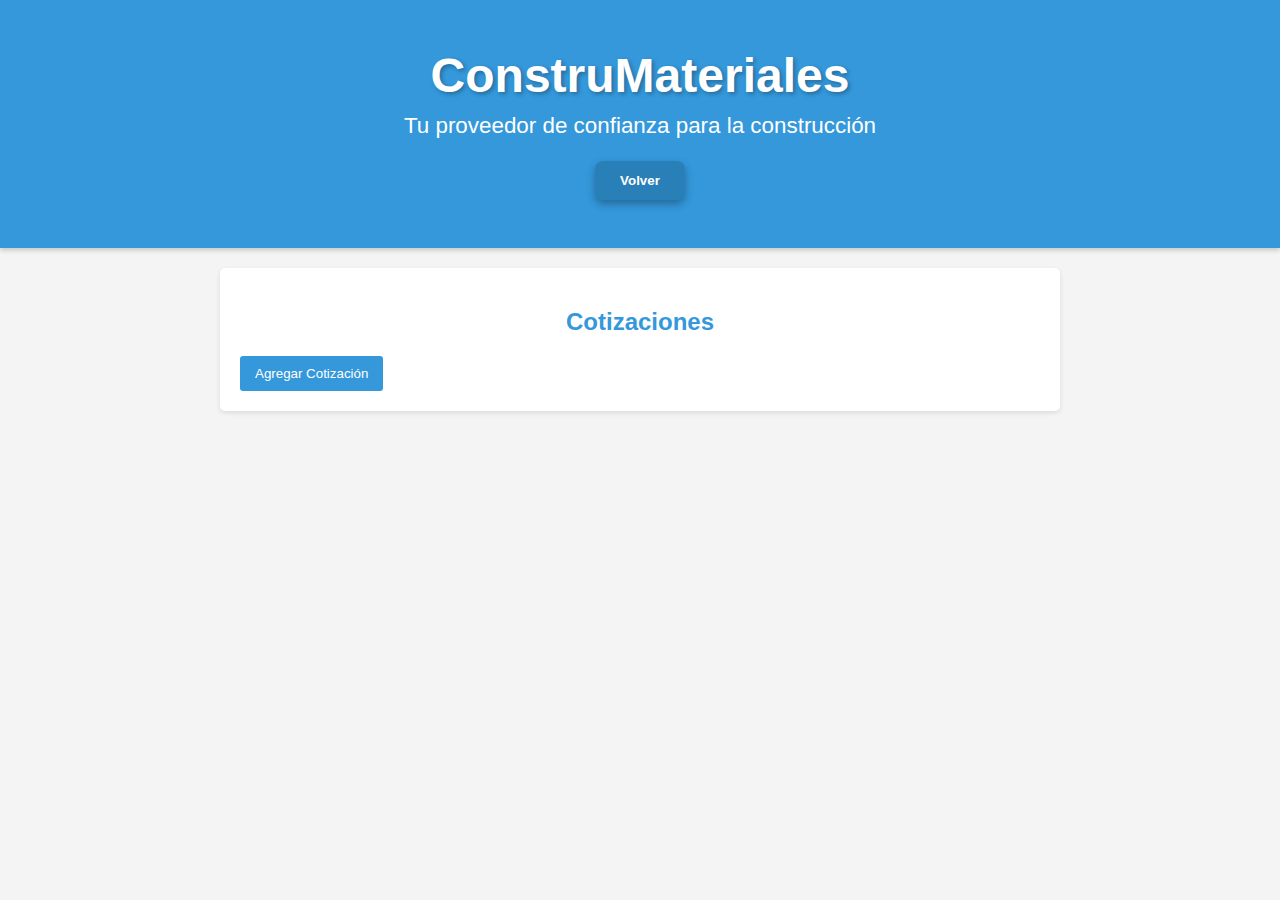
<file: docs/ananana.html>
<!DOCTYPE html>
<html lang="es">
<head>
    <meta charset="UTF-8">
    <meta name="viewport" content="width=device-width, initial-scale=1.0">
    <title>ConstruMateriales - Cotizaciones</title>
    <link rel="stylesheet" href="/styles/style.css"> </head>
<body>
    <header>
        <div class="header-content">
            <h1>ConstruMateriales</h1>
            <p>Tu proveedor de confianza para la construcción</p>
        </div>
        <button onclick="history.back()">Volver</button>
    </header>

    <main>
        <div class="container">
            <h2>Cotizaciones</h2>

            <div id="cotizaciones-container">
                </div>

            <button id="agregar-cotizacion">Agregar Cotización</button>

            <div class="totales-generales hidden" id="totales">
                <h3>Totales Generales</h3>
                <p>Precio final: <span id="precio-final">$0.00</span></p>
                <p>Descuento total: <span id="descuento-total">$0.00</span></p>
                <p>Precio total con descuento: <span id="precio-total">$0.00</span></p>
            </div>
        </div>
    </main>

    <script>
        const cotizacionesContainer = document.getElementById('cotizaciones-container');
        const agregarCotizacionButton = document.getElementById('agregar-cotizacion');
        const totalesGeneralesDiv = document.getElementById('totales');
        const precioFinalSpan = document.getElementById('precio-final');
        const descuentoTotalSpan = document.getElementById('descuento-total');
        const precioTotalSpan = document.getElementById('precio-total');

        const catalogoMateriales = {
            'ladrillo-bloque': { 
                nombre: "Ladrillo tipo bloque (18cm x 33cm)",
                precio: 390, 
                cantidadPorPallet: 144, 
                unidad: 'ladrillos',
                calcularCantidad: (largo, alto, ancho) => Math.ceil((largo * alto * ancho) / (0.18 * 0.33)) 
            },
            'viga-4m': { 
                nombre: "Viga de 4 metros",
                precio: 10619, 
                cantidadPorPallet: 1, 
                unidad: 'vigas',
                calcularCantidad: (largo, alto, ancho) => Math.ceil(largo / 4) 
            },
            // Agrega más materiales aquí...
        };

        let cotizaciones = [];

        function agregarCotizacion() {
            const cotizacionDiv = document.createElement('div');
            cotizacionDiv.classList.add('cotizacion');
            cotizacionDiv.innerHTML = `
                <h3>Cotización Individual</h3>
                <label for="material">Material:</label>
                <select id="material">
                    ${Object.entries(catalogoMateriales).map(([value, material]) => `
                        <option value="${value}">${material.nombre}</option>
                    `).join('')}
                </select>
                <label for="largo">Largo (metros):</label>
                <input type="number" id="largo" min="0" step="0.01" required>
                <label for="alto">Alto (metros):</label>
                <input type="number" id="alto" min="0" step="0.01" required>
                <label for="ancho">Ancho (metros):</label>
                <input type="number" id="ancho" min="0" step="0.01" required>
                <button class="calcular-btn">Calcular</button>
                <div class="resultados hidden">
                    <p>Cantidad: <span class="cantidad"></span> <span class="unidad"></span></p>
                    <p>Pallets: <span class="pallets"></span></p>
                    <p>Precio total: <span class="precio-total"></span></p>
                    <p>Descuento: <span class="descuento"></span></p>
                </div>
            `;

            cotizacionesContainer.appendChild(cotizacionDiv);

            
            const calcularBtn = cotizacionDiv.querySelector('.calcular-btn');
            calcularBtn.addEventListener('click', () => {
                calcularCotizacionIndividual(cotizacionDiv);
            });
        }

        function calcularCotizacionIndividual(cotizacionDiv) {
            const materialSelect = cotizacionDiv.querySelector('#material');
            const largoInput = cotizacionDiv.querySelector('#largo');
            const altoInput = cotizacionDiv.querySelector('#alto');
            const anchoInput = cotizacionDiv.querySelector('#ancho');
            const resultadosDiv = cotizacionDiv.querySelector('.resultados');
            const cantidadSpan = resultadosDiv.querySelector('.cantidad');
            const unidadSpan = resultadosDiv.querySelector('.unidad');
            const palletsSpan = resultadosDiv.querySelector('.pallets');
            const precioTotalSpan = resultadosDiv.querySelector('.precio-total');
            const descuentoSpan = resultadosDiv.querySelector('.descuento');

            const materialSeleccionado = catalogoMateriales[materialSelect.value];

            const largo = parseFloat(largoInput.value);
            const alto = parseFloat(altoInput.value);
            const ancho = parseFloat(anchoInput.value);
            const cantidad = materialSeleccionado.calcularCantidad(largo, alto, ancho);
            const pallets = Math.ceil(cantidad / materialSeleccionado.cantidadPorPallet);
            const precioTotal = cantidad * materialSeleccionado.precio;
            let descuento = 0;

            if (precioTotal >= 10000) {
                descuento = precioTotal * 0.05;
            }

            cantidadSpan.textContent = cantidad;
            unidadSpan.textContent = materialSeleccionado.unidad;
            palletsSpan.textContent = pallets;
            precioTotalSpan.textContent = `$${precioTotal.toFixed(2)}`;
            descuentoSpan.textContent = `$${descuento.toFixed(2)}`;

            resultadosDiv.classList.remove('hidden');

            
            cotizaciones.push({ precioTotal, descuento });
            actualizarTotalesGenerales();
        }

        function actualizarTotalesGenerales() {
            let precioFinal = 0;
            let descuentoTotal = 0;

            cotizaciones.forEach(cotizacion => {
                precioFinal += cotizacion.precioTotal;
                descuentoTotal += cotizacion.descuento;
            });

            precioFinalSpan.textContent = `$${precioFinal.toFixed(2)}`;
            descuentoTotalSpan.textContent = `$${descuentoTotal.toFixed(2)}`;
            precioTotalSpan.textContent = `$${(precioFinal - descuentoTotal).toFixed(2)}`;

            totalesGeneralesDiv.classList.remove('hidden');
        }

        agregarCotizacionButton.addEventListener('click', agregarCotizacion);
    </script>
    
</body>
</html>
</file>
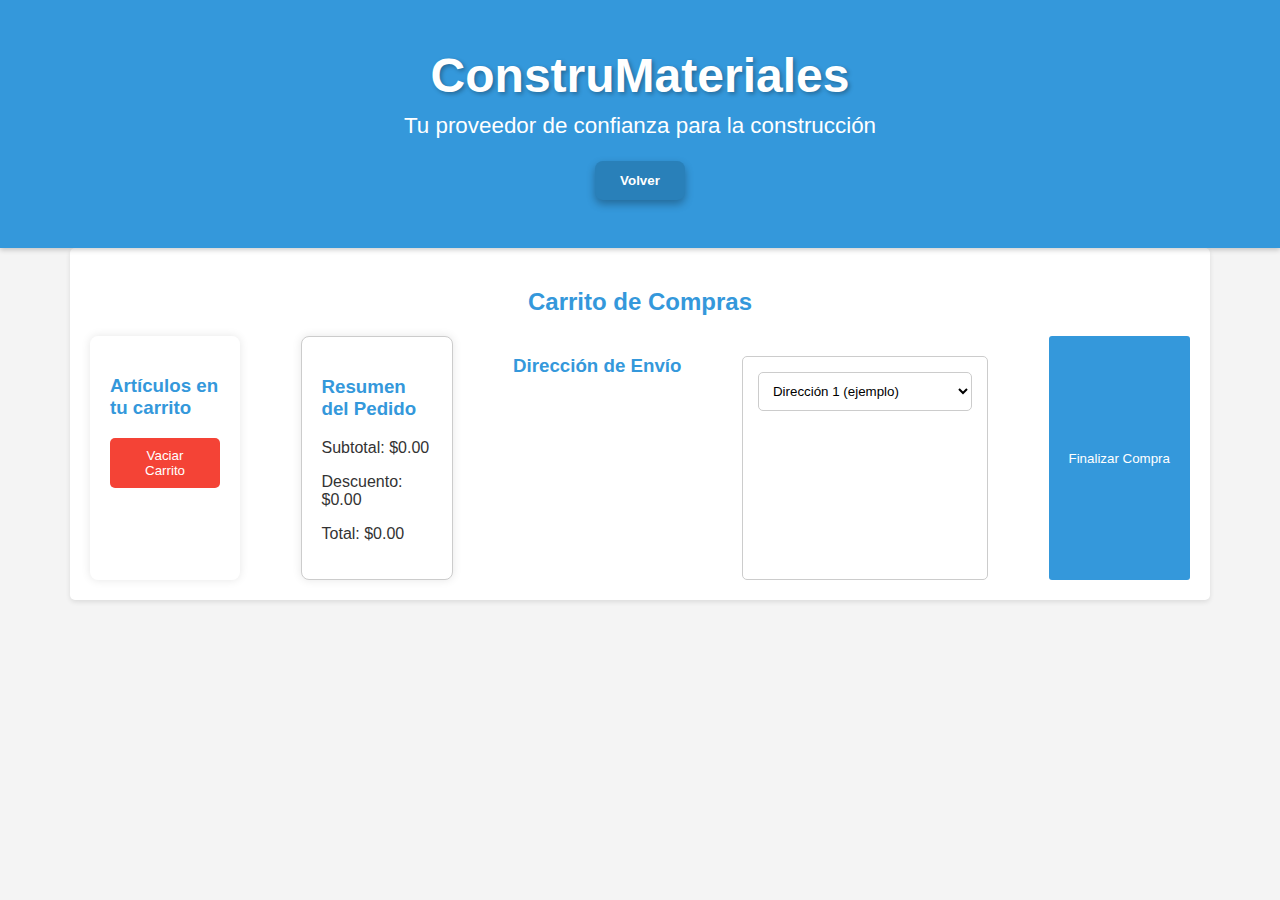
<file: docs/carrito.html>
<!DOCTYPE html>
<html lang="es">

<head>
    <meta charset="UTF-8">
    <meta name="viewport" content="width=device-width, initial-scale=1.0">
    <title>ConstruMateriales - Carrito de Compras</title>
    <link rel="stylesheet" href="/styles/style.css">
    <style>
        body {
            font-family: Arial, sans-serif;
            background-color: #f4f4f4;
        }

        .container {
            max-width: 1100px;
            margin: auto;
            padding: 20px;
        }

        .carrito-content {
            display: flex;
            justify-content: space-between;
        }

        .carrito-items,
        .carrito-resumen {
            background-color: #fff;
            padding: 20px;
            border-radius: 8px;
            box-shadow: 0 0 10px rgba(0, 0, 0, 0.1);
            width: 10%;
            align-items: center;
        }

        .metodo-pago label {
            cursor: pointer;
            display: block;
            margin-bottom: 10px;
        }

        .datos-pago {
            margin-top: 10px;
        }

        .hidden {
            display: none;
        }

        input[type="text"],
        input[type="number"] {
            width: 100%;
            padding: 10px;
            margin: 5px 0;
            border: 1px solid #ccc;
            border-radius: 5px;
        }

        button {
            background-color: #4CAF50;
            color: white;
            padding: 10px 20px;
            border: none;
            border-radius: 5px;
            cursor: pointer;
        }

        button:hover {
            background-color: #45a049;
        }

        #comprar-button {
            width: auto; /* Ajusta el ancho del botón */
            padding: 10px 20px; /* Ajusta el padding del botón */
        }

        /* Estilos para el botón "Vaciar Carrito" */
        #vaciar-carrito {
            background-color: #f44336; /* Color rojo para el botón */
            color: white;
            padding: 10px 20px;
            border: none;
            border-radius: 5px;
            cursor: pointer;
            margin-bottom: 10px; /* Espacio inferior */
        }

        #vaciar-carrito:hover {
            background-color: #d32f2f; /* Color rojo más oscuro al pasar el mouse */
        }

        #direccion-envio {
            margin-top: 20px;
            border: 1px solid #ccc; /* Agregar un borde */
            padding: 15px; /* Agregar padding */
            border-radius: 5px; /* Agregar bordes redondeados */
        }

        #direccion-envio select {
            width: 100%;
            padding: 10px;
            margin-bottom: 10px;
            border: 1px solid #ccc;
            border-radius: 5px;
            background-color: #fff; /* Color de fondo blanco */
        }

        #nueva-direccion {
            display: none;
            margin-top: 10px;
        }

        #nueva-direccion input {
            width: 100%;
            padding: 10px;
            margin: 5px 0;
            border: 1px solid #ccc;
            border-radius: 5px;
        }
        #direccion-envio h3 {
            margin-bottom: 10px; /* Espacio inferior para el título */
            margin-left: 10px;
        }

    </style>
</head>

<body>

    <header>
        <div class="header-content">
            <h1>ConstruMateriales</h1>
            <p>Tu proveedor de confianza para la construcción</p>
        </div>
        <button onclick="history.back()">Volver</button>
    </header>

    <main>
        <div class="container">
            <h2>Carrito de Compras</h2>

            <div class="carrito-content">
                <div class="carrito-items">
                    <h3>Artículos en tu carrito</h3>
                    <ul id="carrito-items-list">
                        <!-- Los elementos del carrito se agregarán aquí -->
                    </ul>

                    <button id="vaciar-carrito">Vaciar Carrito</button> </div>

                <div class="carrito-resumen">
                    <h3>Resumen del Pedido</h3>
                    <p>Subtotal: <span id="subtotal">$0.00</span></p>
                    <p>Descuento: <span id="descuento">$0.00</span></p>
                    <p>Total: <span id="total">$0.00</span></p>
                </div>

                <h3>Dirección de Envío</h3>
                    <div id="direccion-envio">
                        <select id="seleccionar-direccion">
                            <option value="direccion-cliente">Dirección 1 (ejemplo)</option>
                            <option value="nueva-direccion">Ingresar una nueva dirección</option>
                        </select>
                        <div id="nueva-direccion">
                            <input type="text" id="calle" placeholder="Calle">
                            <input type="text" id="numero" placeholder="Número">
                            <input type="text" id="ciudad" placeholder="Ciudad">
                            <input type="text" id="codigo-postal" placeholder="Código Postal">
                        </div>
                    </div>

                    <button id="comprar-button">Finalizar Compra</button>
                </div>
            </div>
        </div>
    </main>

    <script>
        const carritoItemsList = document.getElementById('carrito-items-list');
        const subtotalSpan = document.getElementById('subtotal');
        const descuentoSpan = document.getElementById('descuento');
        const totalSpan = document.getElementById('total');
        const comprarButton = document.getElementById('comprar-button');
        const metodosPagoDiv = document.getElementById('metodos-pago');

        let carritoArray = JSON.parse(localStorage.getItem('carrito')) || [];
        let metodoPagoSeleccionado = localStorage.getItem('metodoPago') || null;

        function actualizarCarrito() {
            carritoItemsList.innerHTML = '';
            let subtotal = 0;
            let descuento = 0;

            carritoArray.forEach(item => {
                const li = document.createElement('li');
                li.innerHTML = `
                    <div class="carrito-item">
                        <img src="${item.producto.imagen}" alt="${item.producto.nombre}">
                        <div class="carrito-item-info">
                            <h3>${item.producto.nombre}</h3>
                            <p>Cantidad: ${item.cantidad}</p>
                            <p>Precio unitario: $${item.producto.precio.toFixed(2)}</p>
                        </div>
                    </div>
                `;
                carritoItemsList.appendChild(li);
                subtotal += item.producto.precio * item.cantidad;
            });

            if (subtotal > 2000) {
                descuento = subtotal * 0.05;
            }

            const total = subtotal - descuento;

            subtotalSpan.textContent = `$${subtotal.toFixed(2)}`;
            descuentoSpan.textContent = `$${descuento.toFixed(2)}`;
            totalSpan.textContent = `$${total.toFixed(2)}`;
        }
;

        comprarButton.addEventListener('click', () => {
            if (metodoPagoSeleccionado) {
                alert("Gracias por tu compra!");
                localStorage.removeItem('carrito');
                carritoArray = [];
                actualizarCarrito();
            } else {
                alert('Por favor selecciona un método de pago');
            }
        });

        
        const vaciarCarritoButton = document.getElementById('vaciar-carrito');
        vaciarCarritoButton.addEventListener('click', () => {
            carritoArray = []; 
            localStorage.removeItem('carrito'); 
            actualizarCarrito(); 
        });

        actualizarCarrito();

        const seleccionarDireccionSelect = document.getElementById('seleccionar-direccion');
        const nuevaDireccionDiv = document.getElementById('nueva-direccion');

        seleccionarDireccionSelect.addEventListener('change', () => {
            if (seleccionarDireccionSelect.value === 'nueva-direccion') {
                nuevaDireccionDiv.style.display = 'block'; 
            } else {
                nuevaDireccionDiv.style.display = 'none';
            }
        });

    </script>

    
</body>

</html>
</file>
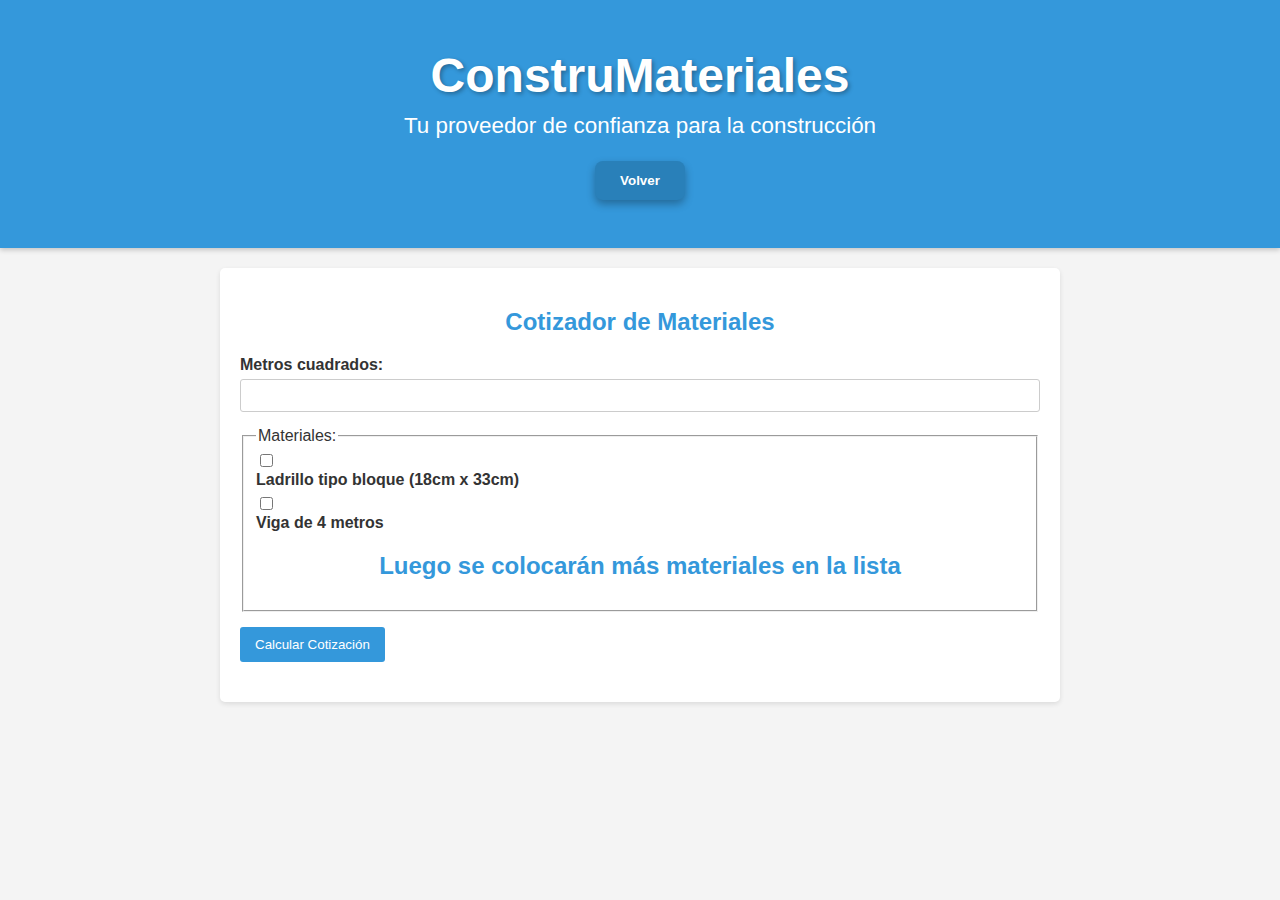
<file: docs/cotizaciones.html>
<!DOCTYPE html>
<html lang="es">
<head>
    <meta charset="UTF-8">
    <meta name="viewport" content="width=device-width, initial-scale=1.0">
    <title>ConstruMateriales - Cotizaciones</title>
    <link rel="stylesheet" href="/styles/style.css">
    <style>
        /* Estilos generales */
        body {
          font-family: sans-serif;
          margin: 0;
          padding: 0;
          background-color: #f4f4f4;
          color: #333;
        }
        
        .container {
          max-width: 800px;
          margin: 20px auto;
          padding: 20px;
          background-color: #fff;
          border-radius: 5px;
          box-shadow: 0 2px 5px rgba(0, 0, 0, 0.1);
        }
        
        h2, h3 {
          color: #3498db; 
        }
        
        /* Estilos para el formulario */
        .cotizador-form {
          margin-bottom: 20px;
        }
        
        .form-group {
          margin-bottom: 15px;
        }
        
        label {
          display: block;
          margin-bottom: 5px;
        }
        
        input[type="number"], 
        select {
          width: 100%;
          padding: 8px;
          border: 1px solid #ccc;
          border-radius: 3px;
          box-sizing: border-box;
        }
        
        /* Estilos para la lista desplegable de materiales */
        #materiales {
          width: 100%; 
          padding: 8px;
          border: 1px solid #ccc;
          border-radius: 3px;
          box-sizing: border-box;
          appearance: none; /* Personaliza la apariencia del select */
          background-color: #fff; 
          overflow-y: auto; 
          height: 100px; 
        }
        
        /* Estilos para la tabla de cotizaciones */
        .cotizacion table {
          width: 100%;
          border-collapse: collapse; 
          margin-bottom: 20px;
        }
        
        .cotizacion th, .cotizacion td {
          text-align: left;
          padding: 8px;
          border-bottom: 1px solid #eee; 
        }
        
        .cotizacion th {
          background-color: #f0f0f0; 
          font-weight: bold;
        }
        
        /* Estilos para los botones */
        button {
          background-color: #3498db;
          color: #fff;
          border: none;
          padding: 10px 15px;
          border-radius: 3px;
          cursor: pointer;
          transition: background-color 0.3s ease;
        }
        
        button:hover {
          background-color: #2980b9;
        }
      </style>
</head>
<body>
    <header>
        <div class="header-content">
            <h1>ConstruMateriales</h1>
            <p>Tu proveedor de confianza para la construcción</p>
        </div>
        <button onclick="history.back()">Volver</button>
    </header>

    <main>
        <div class="container">
            <h2>Cotizador de Materiales</h2>
            <div class="cotizador-form">
                <div class="form-group">
                    <label for="metros-cuadrados">Metros cuadrados:</label>
                    <input type="number" id="metros-cuadrados" min="1" required>
                </div>
                <fieldset class="form-group">
                    <legend>Materiales:</legend>
                    <div id="materiales-checkbox">
                        <!-- Los checkboxes de materiales se agregarán aquí -->
                    </div>
                    <h2>Luego se colocarán más materiales en la lista</h2>
                </fieldset>
                <button id="calcular-cotizacion">Calcular Cotización</button>
            </div>
            <div class="cotizacion hidden" id="cotizacion-resultado">
                <h3>Cotización</h3>
                <table>
                    <thead>
                        <tr>
                            <th>Cantidad</th>
                            <th>Nombre del artículo</th>
                            <th>Pallets</th>
                            <th>Precio total</th>
                        </tr>
                    </thead>
                    <tbody id="cotizacion-items">
                        <!-- Aquí se listarán los materiales y cantidades -->
                    </tbody>
                </table>
                <button id="agregar-al-carrito">Agregar al Carrito</button>
            </div>
        </div>
    </main>

    <script>
        const metrosCuadradosInput = document.getElementById('metros-cuadrados');
        const materialesCheckboxDiv = document.getElementById('materiales-checkbox');
        const calcularButton = document.getElementById('calcular-cotizacion');
        const cotizacionResultadoDiv = document.getElementById('cotizacion-resultado');
        const cotizacionItemsTable = document.getElementById('cotizacion-items');
        const agregarAlCarritoButton = document.getElementById('agregar-al-carrito');

        const catalogoMateriales = {
            'ladrillo-bloque': {
                nombre: "Ladrillo tipo bloque (18cm x 33cm)",
                precio: 390,
                cantidadPorPallet: 144,
                cantidadPorMetroCuadrado: 5 // Asumiendo 5 ladrillos por m2
            },
            'viga-4m': {
                nombre: "Viga de 4 metros",
                precio: 10619,
                cantidadPorPallet: 1, 
                cantidadPorMetroCuadrado: 0.25 
            },
            
        };

        
        for (const materialId in catalogoMateriales) {
            const material = catalogoMateriales[materialId];
            const checkboxDiv = document.createElement('div');
            checkboxDiv.innerHTML = `
                <input type="checkbox" id="${materialId}" value="${materialId}">
                <label for="${materialId}">${material.nombre}</label>
            `;
            materialesCheckboxDiv.appendChild(checkboxDiv);
        }

        calcularButton.addEventListener('click', () => {
            const metrosCuadrados = parseFloat(metrosCuadradosInput.value);
            const materialesSeleccionados = Array.from(document.querySelectorAll('#materiales-checkbox input:checked'))
                .map(checkbox => checkbox.value);

            const cotizacion = calcularMateriales(metrosCuadrados, materialesSeleccionados);
            mostrarCotizacion(cotizacion);
        });

        agregarAlCarritoButton.addEventListener('click', () => {
            const cotizacion = obtenerCotizacionActual();
            agregarAlCarrito(cotizacion);
        });

        function calcularMateriales(metrosCuadrados, materialesSeleccionados) {
            const cotizacion = {};

            materialesSeleccionados.forEach(materialId => {
                const material = catalogoMateriales[materialId];
                const cantidad = Math.ceil(metrosCuadrados * material.cantidadPorMetroCuadrado);
                const pallets = Math.ceil(cantidad / material.cantidadPorPallet);
                cotizacion[materialId] = {
                    cantidad: cantidad,
                    pallets: pallets,
                    precioTotal: cantidad * material.precio
                };
            });

            return cotizacion;
        }

        function mostrarCotizacion(cotizacion) {
            cotizacionItemsTable.innerHTML = ''; 

            for (const materialId in cotizacion) {
                const { cantidad, pallets, precioTotal } = cotizacion[materialId];
                const material = catalogoMateriales[materialId];

                const row = cotizacionItemsTable.insertRow();
                const cantidadCell = row.insertCell();
                const nombreCell = row.insertCell();
                const palletsCell = row.insertCell();
                const precioCell = row.insertCell();

                cantidadCell.textContent = cantidad;
                nombreCell.textContent = material.nombre;
                palletsCell.textContent = pallets; 
                precioCell.textContent = `$${precioTotal.toFixed(2)}`;
            }

            cotizacionResultadoDiv.classList.remove('hidden');
        }

        function obtenerCotizacionActual() {
            const cotizacion = {};
            const rows = cotizacionItemsTable.querySelectorAll('tr');

            rows.forEach(row => {
                const nombre = row.cells[1].textContent;
                const cantidad = parseInt(row.cells[0].textContent);
                const materialId = Object.keys(catalogoMateriales).find(key => catalogoMateriales[key].nombre === nombre);
                cotizacion[materialId] = cantidad; 
            });

            return cotizacion;
        }

        function agregarAlCarrito(cotizacion) {
            let carrito = JSON.parse(localStorage.getItem('carrito')) || [];

            for (const materialId in cotizacion) {
                const cantidadCotizada = cotizacion[materialId];
                const itemExistente = carrito.find(item => item.producto.nombre === catalogoMateriales[materialId].nombre);

                if (itemExistente) {
                    itemExistente.cantidad += cantidadCotizada;
                } else {
                    carrito.push({
                        producto: {
                            nombre: catalogoMateriales[materialId].nombre,
                            precio: catalogoMateriales[materialId].precio,
                            imagen: '' 
                        },
                        cantidad: cantidadCotizada
                    });
                }
            }

            localStorage.setItem('carrito', JSON.stringify(carrito));
            window.location.href = 'html/carrito.html';
        }
    </script>
    
</body>
</html>
</file>
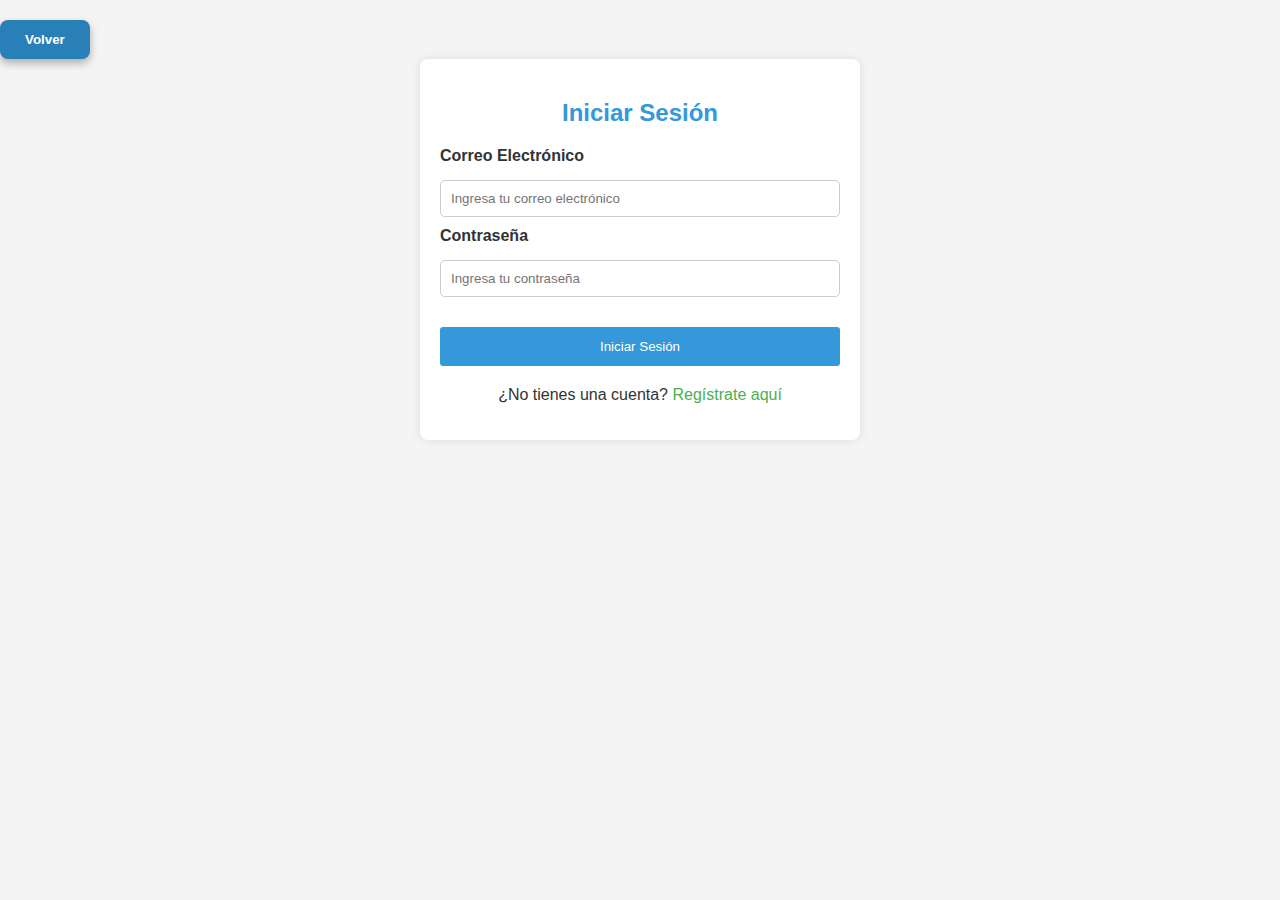
<file: docs/inicio.html>
<!DOCTYPE html>
<html lang="es">

<head>
    <meta charset="UTF-8">
    <meta name="viewport" content="width=device-width, initial-scale=1.0">
    <title>ConstruMateriales - Iniciar Sesión</title>
    <link rel="stylesheet" href="/styles/style.css">
    <style>
        body {
            font-family: Arial, sans-serif;
            background-color: #f4f4f4;
        }

        .container {
            max-width: 400px;
            margin: auto;
            padding: 20px;
            background-color: #fff;
            border-radius: 8px;
            box-shadow: 0 0 10px rgba(0, 0, 0, 0.1);
        }

        h2 {
            text-align: center;
            margin-bottom: 20px;
        }

        form {
            display: flex;
            flex-direction: column;
        }

        label {
            margin-bottom: 5px;
            font-weight: bold;
        }

        input[type="email"],
        input[type="password"] {
            width: 100%;
            padding: 10px;
            margin: 10px 0;
            border: 1px solid #ccc;
            border-radius: 5px;
        }

        button {
            background-color: #4CAF50;
            color: white;
            padding: 10px;
            border: none;
            border-radius: 5px;
            cursor: pointer;
            margin-top: 20px;
        }

        button:hover {
            background-color: #45a049;
        }

        .form-footer {
            text-align: center;
            margin-top: 20px;
        }

        .form-footer a {
            color: #4CAF50;
            text-decoration: none;
        }

    </style>
</head>

<body>
    <button onclick="history.back()">Volver</button>
    <div class="container">
        <h2>Iniciar Sesión</h2>
        <form id="form-inicio-sesion" action="#" method="POST">
            <label for="email">Correo Electrónico</label>
            <input type="email" id="email" name="email" placeholder="Ingresa tu correo electrónico" required>

            <label for="password">Contraseña</label>
            <input type="password" id="password" name="password" placeholder="Ingresa tu contraseña" required>

            <button type="submit">Iniciar Sesión</button>
        </form>

        <div class="form-footer">
            <p>¿No tienes una cuenta? <a href="registro.html">Regístrate aquí</a></p>
        </div>
    </div>

    

</body>

</html>
</file>
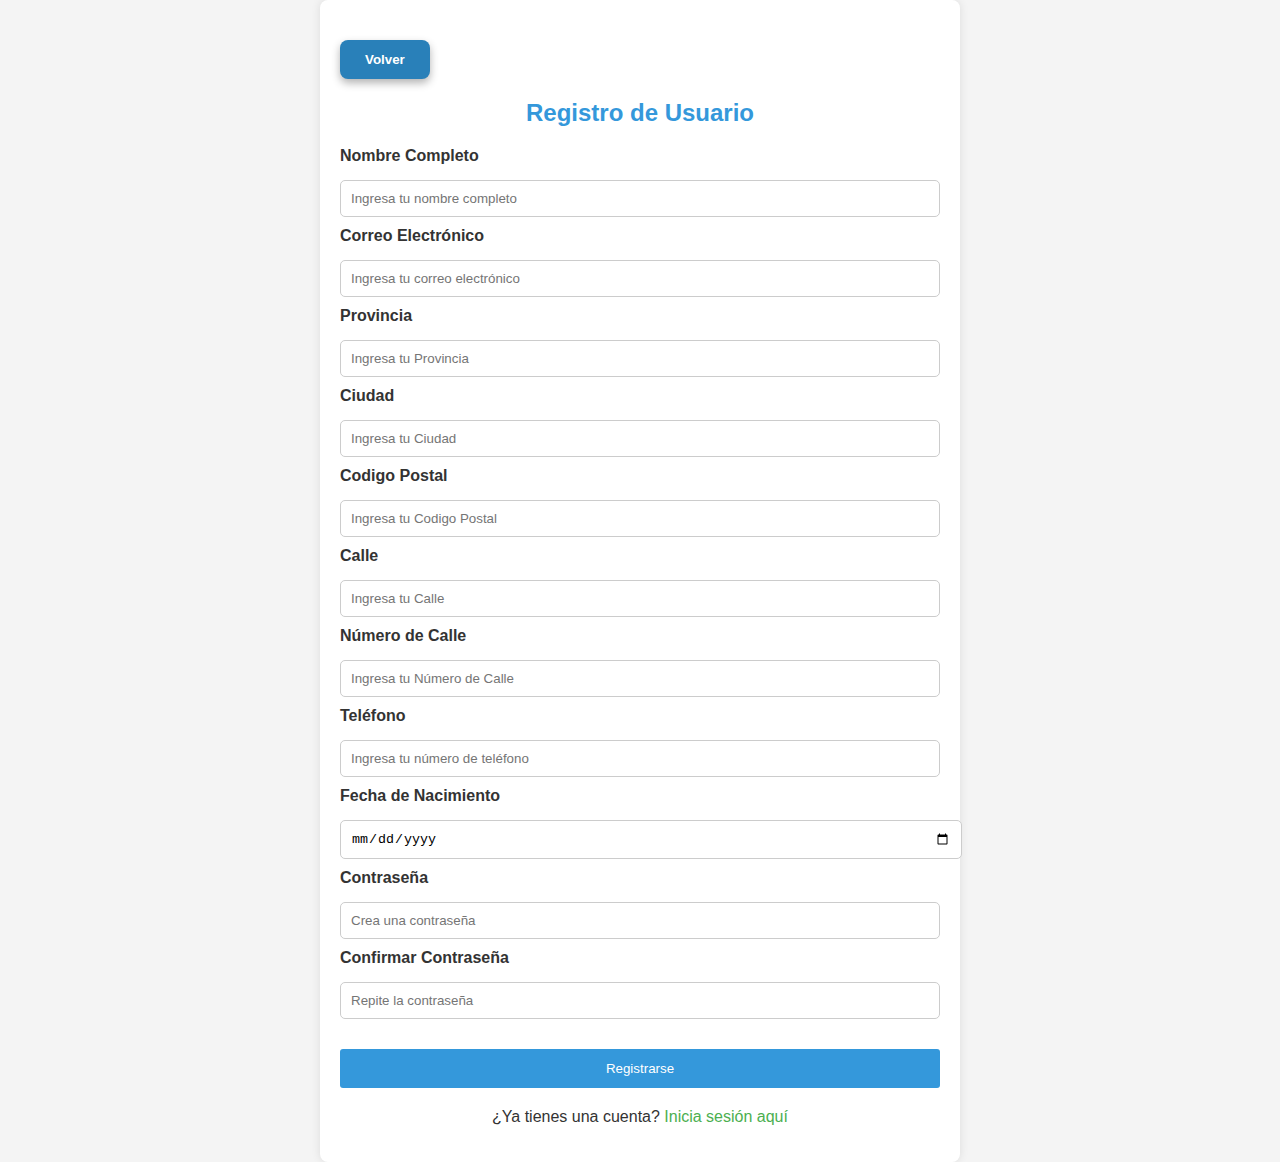
<file: docs/registro.html>
<!DOCTYPE html>
<html lang="es">

<head>
    <meta charset="UTF-8">
    <meta name="viewport" content="width=device-width, initial-scale=1.0">
    <title>ConstruMateriales - Registro de Usuario</title>
    <link rel="stylesheet" href="/styles/style.css">
    <style>
        body {
            font-family: Arial, sans-serif;
            background-color: #f4f4f4;
        }

        .container {
            max-width: 600px;
            margin: auto;
            padding: 20px;
            background-color: #fff;
            border-radius: 8px;
            box-shadow: 0 0 10px rgba(0, 0, 0, 0.1);
        }

        h2 {
            text-align: center;
            margin-bottom: 20px;
        }

        form {
            display: flex;
            flex-direction: column;
        }

        label {
            margin-bottom: 5px;
            font-weight: bold;
        }

        input[type="text"],
        input[type="email"],
        input[type="password"],
        input[type="date"],
        input[type="tel"] {
            width: 100%;
            padding: 10px;
            margin: 10px 0;
            border: 1px solid #ccc;
            border-radius: 5px;
        }

        button {
            background-color: #4CAF50;
            color: white;
            padding: 10px;
            border: none;
            border-radius: 5px;
            cursor: pointer;
            margin-top: 20px;
        }

        button:hover {
            background-color: #45a049;
        }

        .form-footer {
            text-align: center;
            margin-top: 20px;
        }

        .form-footer a {
            color: #4CAF50;
            text-decoration: none;
        }
    </style>
</head>

<body>

    <div class="container">
        <button onclick="history.back()">Volver</button>
        <h2>Registro de Usuario</h2>
        <form id="form-registro" action="#" method="POST">
            <label for="nombre">Nombre Completo</label>
            <input type="text" id="nombre" name="nombre" placeholder="Ingresa tu nombre completo" required>

            <label for="email">Correo Electrónico</label>
            <input type="email" id="email" name="email" placeholder="Ingresa tu correo electrónico" required>

            <label for="email">Provincia</label>
            <input type="email" id="email" name="email" placeholder="Ingresa tu Provincia" required>

            <label for="email">Ciudad</label>
            <input type="email" id="email" name="email" placeholder="Ingresa tu Ciudad" required>

            <label for="email">Codigo Postal</label>
            <input type="email" id="email" name="email" placeholder="Ingresa tu Codigo Postal" required>

            <label for="email">Calle</label>
            <input type="email" id="email" name="email" placeholder="Ingresa tu Calle" required>

            <label for="email">Número de Calle</label>
            <input type="email" id="email" name="email" placeholder="Ingresa tu Número de Calle" required>

            <label for="telefono">Teléfono</label>
            <input type="tel" id="telefono" name="telefono" placeholder="Ingresa tu número de teléfono" required>

            <label for="fecha-nacimiento">Fecha de Nacimiento</label>
            <input type="date" id="fecha-nacimiento" name="fecha-nacimiento" required>

            <label for="password">Contraseña</label>
            <input type="password" id="password" name="password" placeholder="Crea una contraseña" required>

            <label for="confirm-password">Confirmar Contraseña</label>
            <input type="password" id="confirm-password" name="confirm-password" placeholder="Repite la contraseña" required>

            <button type="submit">Registrarse</button>
        </form>

        <div class="form-footer">
            <p>¿Ya tienes una cuenta? <a href="/html/inicio.html">Inicia sesión aquí</a></p>
        </div>
    </div>


</body>



</html>
</file>
<file: style.css>
body {
    font-family: sans-serif;
    margin: 0;
    padding: 0;
    background-color: #f4f4f4;
    color: #333;
}

header {
    background-color: #3498db;
    color: #fff;
    text-align: center;
    padding: 3em 0;
    box-shadow: 0 2px 5px rgba(0, 0, 0, 0.2);
    position: relative;
    overflow: hidden;
}

header i {
    font-size: 3em;
    position: absolute;
    top: 20px;
    left: 20px;
    opacity: 0.5;
    animation: rotateIcon 5s linear infinite;
}

@keyframes rotateIcon {
    from {
        transform: rotate(0deg);
    }

    to {
        transform: rotate(360deg);
    }
}

header h1 {
    margin: 0;
    font-size: 3em;
    text-shadow: 2px 2px 4px rgba(0, 0, 0, 0.3);
    font-family: 'Oswald', sans-serif;
}

header p {
    font-size: 1.4em;
    margin-top: 10px;
}

nav ul {
    list-style: none;
    margin: 0;
    padding: 0;
    background-color: #f0f0f0;
    padding: 15px;
    border-bottom: 1px solid #ddd;
    box-shadow: 0 2px 3px rgba(0, 0, 0, 0.1);
}

nav li {
    display: inline-block;
    margin: 0 20px;
}

nav a {
    text-decoration: none;
    color: #333;
    font-weight: bold;
    transition: color 0.3s ease;
}

nav a:hover {
    color: #3498db;
}

nav i {
    margin-right: 5px;
}

.search-filter {
    text-align: center;
    margin-bottom: 20px;
}

search-filter input,
.search-filter select {
    padding: 8px;
    margin: 0 5px;
    border: 1px solid #ccc;
    border-radius: 3px;
}

.product-container {
    display: flex;
    flex-wrap: wrap;
    justify-content: space-around;
}

.product {
    background-color: #fff;
    border-radius: 5px;
    box-shadow: 0 2px 5px rgba(0, 0, 0, 0.1);
    margin-bottom: 20px;
    overflow: hidden;
    width: 30%;
    transition: transform 0.3s ease;
}

.product:hover {
    transform: scale(1.05);
    box-shadow: 0 4px 8px rgba(0, 0, 0, 0.2);
}

.product img {
    width: 100%;
    height: 200px;
    object-fit: cover;
    transition: opacity 0.3s ease;
}

.product:hover img {
    opacity: 0.8;
}

.product-info {
    padding: 15px;
}

.product-title {
    font-size: 1.2em;
    margin-bottom: 5px;
}

.product-price {
    font-weight: bold;
    color: #e74c3c;
}

.product-description {
    font-size: 0.9em;
    color: #777;
}

aside {
    position: fixed;
    top: 60px;
    right: 20px;
    width: 300px;
    background-color: #fff;
    border: 1px solid #ccc;
    padding: 15px;
    box-shadow: 2px 2px 5px rgba(0, 0, 0, 0.2);
    z-index: 10;
    transition: transform 0.3s ease;
}

aside:hover {
    transform: scale(1.03);
}

#carrito.hidden {
    display: none;
}

#carrito-items {
    list-style: none;
    padding: 0;
}

#carrito-total {
    font-weight: bold;
    margin-top: 10px;
}

#comprar-button {
    background-color: #3498db;
    color: #fff;
    border: none;
    padding: 10px 15px;
    border-radius: 3px;
    cursor: pointer;
    transition: background-color 0.3s ease;
}

#comprar-button:hover {
    background-color: #2980b9;
}

.cantidad-input {
    width: 50px;
    padding: 5px;
    border: 1px solid #ccc;
    border-radius: 3px;
    margin-right: 10px;
}

.container {
    max-width: 800px;
    margin: 20px auto;
    padding: 20px;
    background-color: #fff;
    border-radius: 5px;
    box-shadow: 0 2px 5px rgba(0, 0, 0, 0.1);
}

h2,
h3 {
    color: #3498db;
}

.form-group {
    margin-bottom: 15px;
}

label {
    display: block;
    margin-bottom: 5px;
    font-weight: bold;
}

input[type="text"],
input[type="email"],
input[type="password"],
input[type="tel"] {
    width: 100%;
    padding: 10px;
    border: 1px solid #ccc;
    border-radius: 3px;
    box-sizing: border-box;
}

button[type="submit"] {
    background-color: #3498db;
    color: #fff;
    border: none;
    padding: 12px 20px;
    border-radius: 3px;
    cursor: pointer;
    transition: background-color 0.3s ease;
}

button[type="submit"]:hover {
    background-color: #2980b9;
}

.carrito-content {
    display: flex;
    justify-content: space-between;
}

.carrito-items {
    width: 65%;
}

.carrito-resumen {
    width: 30%;
    border: 1px solid #ccc;
    padding: 15px;
    border-radius: 5px;
}

.carrito-item {
    display: flex;
    margin-bottom: 15px;
    border-bottom: 1px solid #eee;
    padding-bottom: 10px;
}

.carrito-item img {
    width: 80px;
    height: 80px;
    object-fit: cover;
    margin-right: 15px;
}

.carrito-item-info h3 {
    margin: 0 0 5px 0;
}

.carrito-item-info p {
    margin: 0;
}

.datos-pago {
    margin-top: 10px;
    border: 1px solid #ccc;
    padding: 10px;
    border-radius: 3px;
}

.datos-pago input {
    display: block;
    width: 100%;
    margin-bottom: 5px;
    padding: 8px;
    border: 1px solid #ccc;
    border-radius: 3px;
    box-sizing: border-box;
}

.hidden {
    display: none;
}

.datos-pago select {
    display: block;
    width: 100%;
    margin-bottom: 5px;
    padding: 8px;
    border: 1px solid #ccc;
    border-radius: 3px;
    box-sizing: border-box;
}

#guardar-metodo-pago {
    background-color: #4CAF50;
    border: none;
    color: white;
    padding: 10px 15px;
    text-align: center;
    text-decoration: none;
    display: inline-block;
    font-size: 16px;
    border-radius: 5px;
    cursor: pointer;
}

/* Estilos generales */
body {
    font-family: sans-serif;
    margin: 0;
    padding: 0;
    background-color: #f4f4f4;
    color: #333;
}

.container {
    max-width: 800px;
    margin: 20px auto;
    padding: 20px;
    background-color: #fff;
    border-radius: 5px;
    box-shadow: 0 2px 5px rgba(0, 0, 0, 0.1);
}

h2,
h3 {
    color: #3498db;
}

/* Estilos para el formulario */
.cotizador-form {
    margin-bottom: 20px;
}

.form-group {
    margin-bottom: 15px;
}

label {
    display: block;
    margin-bottom: 5px;
}

input[type="number"],
select {
    width: 100%;
    padding: 8px;
    border: 1px solid #ccc;
    border-radius: 3px;
    box-sizing: border-box;
}

/* Estilos para la lista desplegable de materiales */
#materiales {
    width: 100%;
    padding: 8px;
    border: 1px solid #ccc;
    border-radius: 3px;
    box-sizing: border-box;
    appearance: none;
    background-color: #fff;
    overflow-y: auto;
    height: 100px;
}

/* Estilos para la tabla de cotizaciones */
.cotizacion table {
    width: 100%;
    border-collapse: collapse;
    margin-bottom: 20px;
}

.cotizacion th,
.cotizacion td {
    text-align: left;
    padding: 8px;
    border-bottom: 1px solid #eee;
}

.cotizacion th {
    background-color: #f0f0f0;
    font-weight: bold;
}

/* Estilos para los botones */
button {
    background-color: #3498db;
    color: #fff;
    border: none;
    padding: 10px 15px;
    border-radius: 3px;
    cursor: pointer;
    transition: background-color 0.3s ease;
}

button:hover {
    background-color: #2980b9;
}

#materiales {
    width: 100%; 
    padding: 8px;
    border: 1px solid #ccc;
    border-radius: 3px;
    box-sizing: border-box;
    appearance: none; 
    background-color: #fff;
    overflow-y: auto; 
    height: 100px; 
}

button[onclick="history.back()"] {
    background-color: #2980b9; /* Color azul más intenso */
    color: white;
    padding: 12px 25px; /* Padding un poco más grande */
    border: none;
    border-radius: 8px; /* Bordes más redondeados */
    cursor: pointer;
    font-weight: bold; 
    box-shadow: 0 4px 8px rgba(0, 0, 0, 0.3); /* Sombra más pronunciada */
    transition: background-color 0.3s ease; 
  }
  
  button[onclick="history.back()"]:hover {
    background-color: #21618C; /* Color azul aún más oscuro al pasar el mouse */
  }

/* Media queries para smartphones */
@media (max-width: 600px) {
    .container {
        max-width: 100%;
        margin: 10px;
        padding: 10px;
    }

    h2,
    h3 {
        font-size: 1.5em;
    }

    .form-group {
        margin-bottom: 10px;
    }

    label {
        font-size: 1em;
    }

    input[type="number"],
    select {
        padding: 6px;
    }

    .cotizacion table {
        font-size: 0.9em;
    }

    button {
        padding: 8px 12px;
    }
}
</file>
<file: styles/style.css>
body {
    font-family: sans-serif;
    margin: 0;
    padding: 0;
    background-color: #f4f4f4;
    color: #333;
}

header {
    background-color: #3498db;
    color: #fff;
    text-align: center;
    padding: 3em 0;
    box-shadow: 0 2px 5px rgba(0, 0, 0, 0.2);
    position: relative;
    overflow: hidden;
}

header i {
    font-size: 3em;
    position: absolute;
    top: 20px;
    left: 20px;
    opacity: 0.5;
    animation: rotateIcon 5s linear infinite;
}

@keyframes rotateIcon {
    from {
        transform: rotate(0deg);
    }

    to {
        transform: rotate(360deg);
    }
}

header h1 {
    margin: 0;
    font-size: 3em;
    text-shadow: 2px 2px 4px rgba(0, 0, 0, 0.3);
    font-family: 'Oswald', sans-serif;
}

header p {
    font-size: 1.4em;
    margin-top: 10px;
}

nav ul {
    list-style: none;
    margin: 0;
    padding: 0;
    background-color: #f0f0f0;
    padding: 15px;
    border-bottom: 1px solid #ddd;
    box-shadow: 0 2px 3px rgba(0, 0, 0, 0.1);
}

nav li {
    display: inline-block;
    margin: 0 20px;
}

nav a {
    text-decoration: none;
    color: #333;
    font-weight: bold;
    transition: color 0.3s ease;
}

nav a:hover {
    color: #3498db;
}

nav i {
    margin-right: 5px;
}

.search-filter {
    text-align: center;
    margin-bottom: 20px;
}

.search-filter input,
.search-filter select {
    padding: 8px;
    margin: 0 5px;
    border: 1px solid #ccc;
    border-radius: 3px;
}

.product-container {
    display: flex;
    flex-wrap: wrap;
    justify-content: space-around;
}

.product {
    background-color: #fff;
    border-radius: 5px;
    box-shadow: 0 2px 5px rgba(0, 0, 0, 0.1);
    margin-bottom: 20px;
    overflow: hidden;
    width: 30%;
    transition: transform 0.3s ease;
}

.product:hover {
    transform: scale(1.05);
    box-shadow: 0 4px 8px rgba(0, 0, 0, 0.2);
}

.product img {
    width: 100%;
    height: 200px;
    object-fit: cover;
    transition: opacity 0.3s ease;
}

.product:hover img {
    opacity: 0.8;
}

.product-info {
    padding: 15px;
}

.product-title {
    font-size: 1.2em;
    margin-bottom: 5px;
}

.product-price {
    font-weight: bold;
    color: #e74c3c;
}

.product-description {
    font-size: 0.9em;
    color: #777;
}

aside {
    position: fixed;
    top: 60px;
    right: 20px;
    width: 300px;
    background-color: #fff;
    border: 1px solid #ccc;
    padding: 15px;
    box-shadow: 2px 2px 5px rgba(0, 0, 0, 0.2);
    z-index: 10;
    transition: transform 0.3s ease;
}

aside:hover {
    transform: scale(1.03);
}

#carrito.hidden {
    display: none;
}

#carrito-items {
    list-style: none;
    padding: 0;
}

#carrito-total {
    font-weight: bold;
    margin-top: 10px;
}

#comprar-button {
    background-color: #3498db;
    color: #fff;
    border: none;
    padding: 10px 15px;
    border-radius: 3px;
    cursor: pointer;
    transition: background-color 0.3s ease;
}

#comprar-button:hover {
    background-color: #2980b9;
}

.cantidad-input {
    width: 50px;
    padding: 5px;
    border: 1px solid #ccc;
    border-radius: 3px;
    margin-right: 10px;
}

.container {
    max-width: 600px;
    margin: 0 auto;
    padding: 20px;
    background-color: #fff;
    border-radius: 5px;
    box-shadow: 0 2px 5px rgba(0, 0, 0, 0.1);
}

h2 {
    text-align: center;
    margin-bottom: 20px;
    color: #3498db;
}

.form-group {
    margin-bottom: 15px;
}

label {
    display: block;
    margin-bottom: 5px;
    font-weight: bold;
}

input[type="text"],
input[type="email"],
input[type="password"],
input[type="tel"] {
    width: 100%;
    padding: 10px;
    border: 1px solid #ccc;
    border-radius: 3px;
    box-sizing: border-box;
}

button[type="submit"] {
    background-color: #3498db;
    color: #fff;
    border: none;
    padding: 12px 20px;
    border-radius: 3px;
    cursor: pointer;
    transition: background-color 0.3s ease;
}

button[type="submit"]:hover {
    background-color: #2980b9;
}

.carrito-content {
    display: flex;
    justify-content: space-between;
}

.carrito-items {
    width: 65%;
}

.carrito-resumen {
    width: 30%;
    border: 1px solid #ccc;
    padding: 15px;
    border-radius: 5px;
}

.carrito-item {
    display: flex;
    margin-bottom: 15px;
    border-bottom: 1px solid #eee;
    padding-bottom: 10px;
}

.carrito-item img {
    width: 80px;
    height: 80px;
    object-fit: cover;
    margin-right: 15px;
}

.carrito-item-info h3 {
    margin: 0 0 5px 0;
}

.carrito-item-info p {
    margin: 0;
}

.datos-pago {
    margin-top: 10px;
    border: 1px solid #ccc;
    padding: 10px;
    border-radius: 3px;
}

.datos-pago input {
    display: block;
    width: 100%;
    margin-bottom: 5px;
    padding: 8px;
    border: 1px solid #ccc;
    border-radius: 3px;
    box-sizing: border-box;
}

.hidden {
    display: none;
}

.datos-pago select {
    display: block;
    width: 100%;
    margin-bottom: 5px;
    padding: 8px;
    border: 1px solid #ccc;
    border-radius: 3px;
    box-sizing: border-box;
}

#guardar-metodo-pago {
    background-color: #4CAF50;
    border: none;
    color: white;
    padding: 10px 15px;
    text-align: center;
    text-decoration: none;
    display: inline-block;
    font-size: 16px;
    border-radius: 5px;
    cursor: pointer;
}

/* Estilos generales */
body {
    font-family: sans-serif;
    margin: 0;
    padding: 0;
    background-color: #f4f4f4;
    color: #333;
}

.container {
    max-width: 800px;
    margin: 20px auto;
    padding: 20px;
    background-color: #fff;
    border-radius: 5px;
    box-shadow: 0 2px 5px rgba(0, 0, 0, 0.1);
}

h2,
h3 {
    color: #3498db;
}

/* Estilos para el formulario */
.cotizador-form {
    margin-bottom: 20px;
}

.form-group {
    margin-bottom: 15px;
}

label {
    display: block;
    margin-bottom: 5px;
}

input[type="number"],
select {
    width: 100%;
    padding: 8px;
    border: 1px solid #ccc;
    border-radius: 3px;
    box-sizing: border-box;
}

/* Estilos para la lista desplegable de materiales */
#materiales {
    width: 100%;
    padding: 8px;
    border: 1px solid #ccc;
    border-radius: 3px;
    box-sizing: border-box;
    appearance: none;
    /* Personaliza la apariencia del select */
    background-color: #fff;
}

/* Estilos para la tabla de cotizaciones */
.cotizacion table {
    width: 100%;
    border-collapse: collapse;
    margin-bottom: 20px;
}

.cotizacion th,
.cotizacion td {
    text-align: left;
    padding: 8px;
    border-bottom: 1px solid #eee;
}

.cotizacion th {
    background-color: #f0f0f0;
    font-weight: bold;
}

/* Estilos para los botones */
button {
    background-color: #3498db;
    color: #fff;
    border: none;
    padding: 10px 15px;
    border-radius: 3px;
    cursor: pointer;
    transition: background-color 0.3s ease;
}

button:hover {
    background-color: #2980b9;
}

#materiales {
    width: 100%; 
    padding: 8px;
    border: 1px solid #ccc;
    border-radius: 3px;
    box-sizing: border-box;
    appearance: none; 
    background-color: #fff;
    overflow-y: auto; 
    height: 100px; 
}

button[onclick="history.back()"] {
    background-color: #2980b9; /* Color azul más intenso */
    color: white;
    padding: 12px 25px; /* Padding un poco más grande */
    border: none;
    border-radius: 8px; /* Bordes más redondeados */
    cursor: pointer;
    font-weight: bold; 
    box-shadow: 0 4px 8px rgba(0, 0, 0, 0.3); /* Sombra más pronunciada */
    transition: background-color 0.3s ease; 
  }
  
  button[onclick="history.back()"]:hover {
    background-color: #21618C; /* Color azul aún más oscuro al pasar el mouse */
  }
</file>
